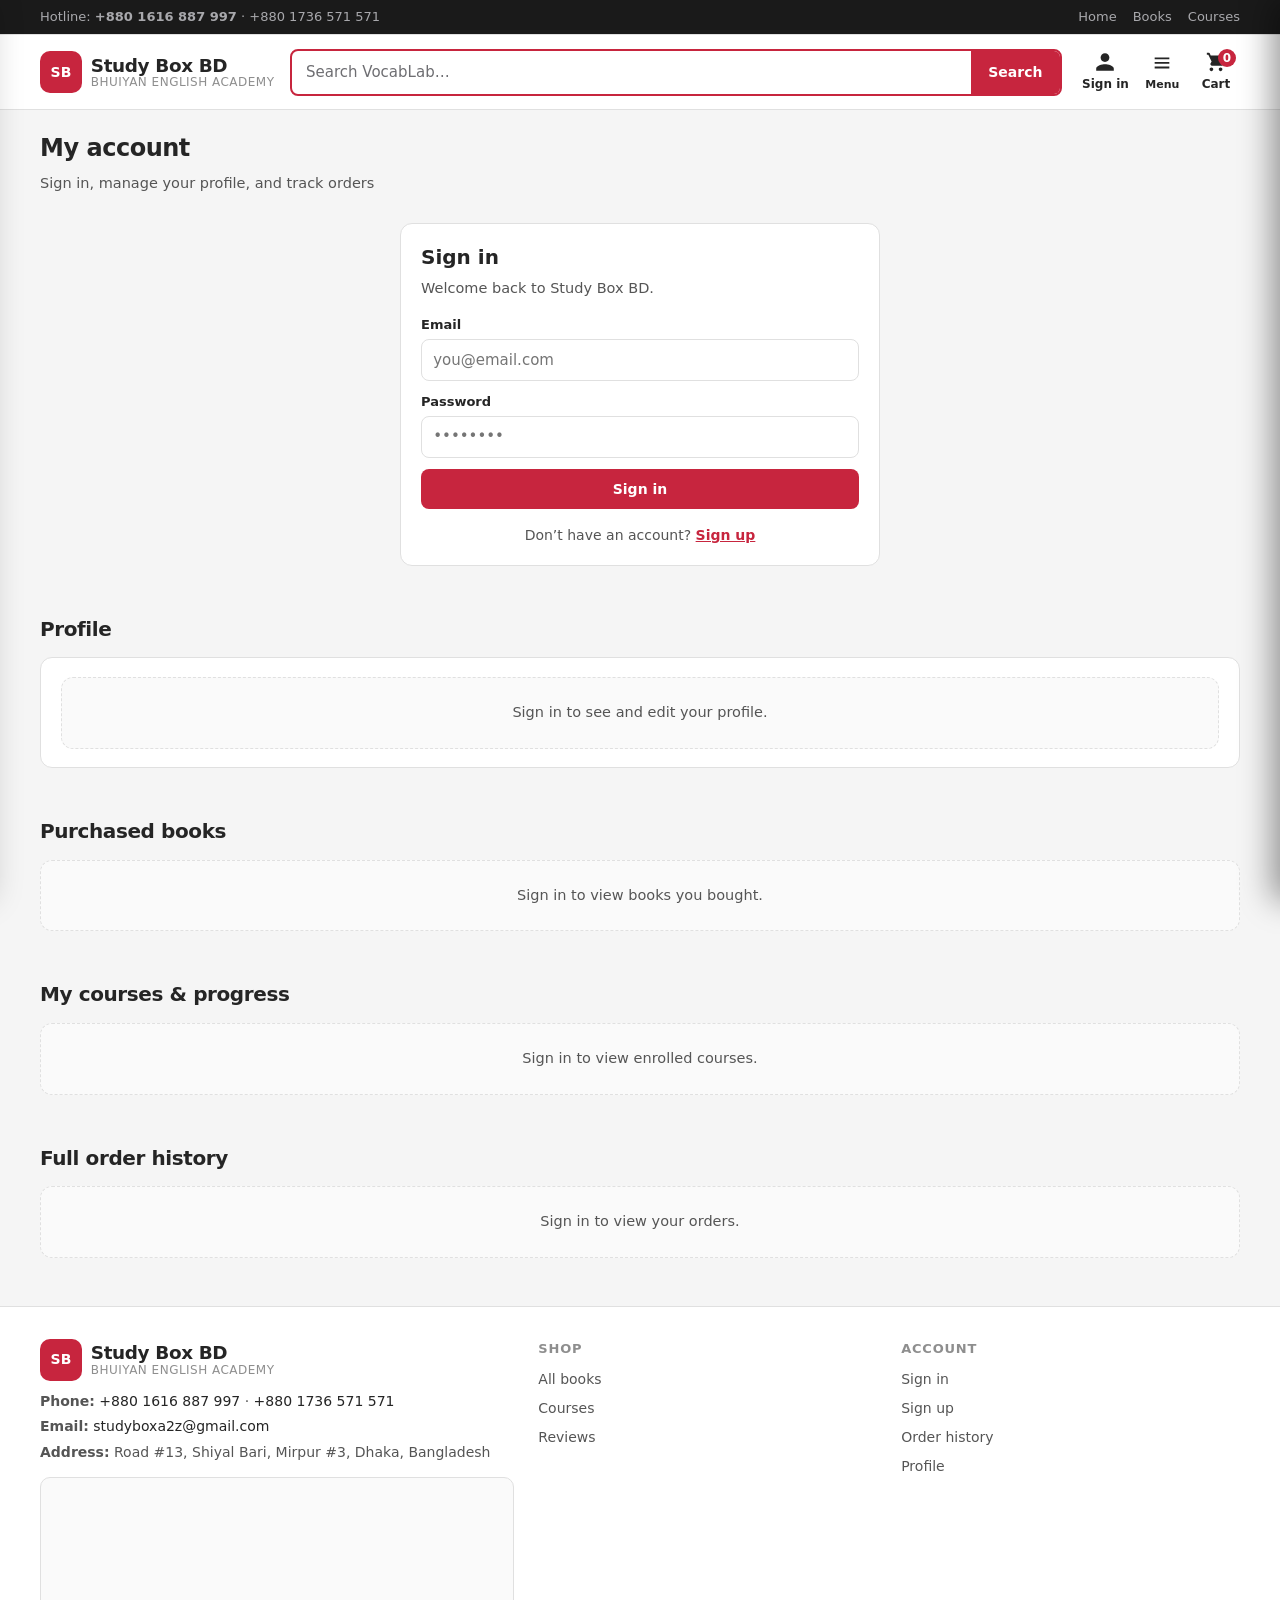
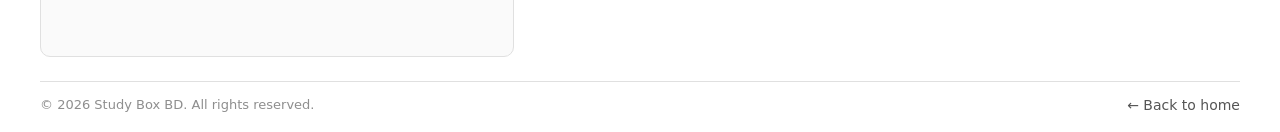
<file: account.html>
<!doctype html>
<html lang="en">
  <head>
    <meta charset="UTF-8" />
    <link rel="icon" type="image/png" href="./assets/icons/BookIcon.png" />
    <meta name="viewport" content="width=device-width, initial-scale=1" />
    <title>My Account — Study Box BD</title>
    <link rel="stylesheet" href="assets/app.css" />
  </head>
  <body>
    <div class="topbar">
      <div class="wrap">
        <div>
          Hotline: <strong>+880 1616 887 997</strong> · +880 1736 571 571
        </div>
        <div class="topbar-right">
          <a href="index.html">Home</a>
          <a href="books.html">Books</a>
          <a href="courses.html">Courses</a>
        </div>
      </div>
    </div>
    <header class="header">
      <div class="wrap header-inner">
        <a class="logo" href="index.html" aria-label="Study Box BD home">
          <div class="logo-mark" aria-hidden="true">SB</div>
          <div class="logo-text">
            Study Box BD<span>Bhuiyan English Academy</span>
          </div>
        </a>
        <form class="search" id="search-form" role="search" action="books.html">
          <label class="sr-only" for="q">Search books</label>
          <input id="q" name="q" type="search" placeholder="Search VocabLab…" />
          <button type="submit">Search</button>
        </form>
        <div class="header-actions">
          <a
            class="icon-btn"
            href="account.html"
            aria-current="page"
            aria-label="Account"
          >
            <svg viewBox="0 0 24 24" aria-hidden="true">
              <path
                d="M12 12c2.7 0 4.8-2.1 4.8-4.8S14.7 2.4 12 2.4 7.2 4.5 7.2 7.2 9.3 12 12 12zm0 2.4c-3.2 0-9.6 1.6-9.6 4.8v2.4h19.2v-2.4c0-3.2-6.4-4.8-9.6-4.8z"
              />
            </svg>
            <span class="account-btn-label" data-account-label>Sign in</span>
          </a>
          <button
            type="button"
            class="hamburger-btn"
            id="open-nav"
            aria-label="Open menu"
            aria-expanded="false"
            aria-controls="nav-drawer"
          >
            <svg viewBox="0 0 24 24" aria-hidden="true">
              <path d="M4 7h16v2H4zm0 5h16v2H4zm0 5h16v2H4z" />
            </svg>
            Menu
          </button>
          <button
            type="button"
            class="icon-btn"
            id="open-cart"
            aria-label="Open cart"
          >
            <svg viewBox="0 0 24 24" aria-hidden="true">
              <path
                d="M7 18c-1.1 0-2 .9-2 2s.9 2 2 2 2-.9 2-2-.9-2-2-2zm10 0c-1.1 0-2 .9-2 2s.9 2 2 2 2-.9 2-2-.9-2-2-2zM7.2 14h9.5c.75 0 1.41-.41 1.75-1.03l3.3-6.02A1 1 0 0 0 20.9 5H6.2L5.27 2.79A1 1 0 0 0 4.3 2H2v2h1.6l3.6 7.59-1.35 2.44C5.52 14.37 6.48 16 7.2 16h12v-2H7.2z"
              />
            </svg>
            Cart
            <span class="cart-badge" id="cart-count">0</span>
          </button>
        </div>
      </div>
    </header>

    <div class="nav-backdrop" id="nav-backdrop" hidden></div>
    <aside
      class="nav-drawer"
      id="nav-drawer"
      role="dialog"
      aria-modal="true"
      aria-label="Site menu"
      hidden
    >
      <div class="nav-drawer-head">
        <h2>Menu</h2>
        <button
          type="button"
          class="nav-drawer-close"
          id="nav-close"
          aria-label="Close menu"
        >
          ×
        </button>
      </div>
      <ul>
        <li><a href="index.html">Home</a></li>
        <li><a href="books.html">Books</a></li>
        <li><a href="courses.html">Courses</a></li>
        <li><a href="index.html#vocablab">About VocabLab</a></li>
        <li><a href="index.html#playlists">Free Videos</a></li>
        <li><a href="reviews.html">Reviews</a></li>
        <li><a href="index.html#momentum">Momentum</a></li>
        <li><a href="account.html">My account</a></li>
      </ul>
      <div class="nav-drawer-foot">
        Hotline: <a href="tel:+8801616887997">+880 1616 887 997</a>
      </div>
    </aside>
    <main>
      <div class="wrap page-title">
        <h1>My account</h1>
        <p>Sign in, manage your profile, and track orders</p>
      </div>

      <section class="section" id="auth">
        <div class="wrap" style="display: grid; gap: 1rem; max-width: 480px">
          <div class="account-panel" id="signin-panel">
            <h2>Sign in</h2>
            <p class="muted">Welcome back to Study Box BD.</p>
            <form id="signin-form" class="form-grid" novalidate>
              <div>
                <label for="signin-email">Email</label>
                <input
                  id="signin-email"
                  type="email"
                  required
                  autocomplete="email"
                  placeholder="you@email.com"
                />
              </div>
              <div>
                <label for="signin-password">Password</label>
                <input
                  id="signin-password"
                  type="password"
                  required
                  autocomplete="current-password"
                  placeholder="••••••••"
                />
              </div>
              <button type="submit" class="btn btn-accent">Sign in</button>
            </form>
            <p class="auth-switch">
              Don’t have an account?
              <button type="button" class="link-btn" id="show-signup">
                Sign up
              </button>
            </p>
          </div>

          <div class="account-panel checkout-hidden" id="signup-panel">
            <h2>Sign up</h2>
            <p class="muted">
              Create a free account to checkout and save orders.
            </p>
            <form id="signup-form" class="form-grid" novalidate>
              <div class="profile-grid">
                <div>
                  <label for="signup-name">Full name</label>
                  <input
                    id="signup-name"
                    required
                    autocomplete="name"
                    placeholder="Your name"
                  />
                </div>
                <div>
                  <label for="signup-phone">Phone</label>
                  <input
                    id="signup-phone"
                    type="tel"
                    autocomplete="tel"
                    placeholder="01XXXXXXXXX"
                    maxlength="14"
                  />
                </div>
              </div>
              <div>
                <label for="signup-email">Email</label>
                <input
                  id="signup-email"
                  type="email"
                  required
                  autocomplete="email"
                  placeholder="you@email.com"
                />
              </div>
              <div>
                <label for="signup-password">Password</label>
                <input
                  id="signup-password"
                  type="password"
                  required
                  autocomplete="new-password"
                  minlength="4"
                  placeholder="At least 4 characters"
                />
              </div>
              <button type="submit" class="btn btn-accent">
                Create account
              </button>
            </form>
            <p class="auth-switch">
              Already have an account?
              <button type="button" class="link-btn" id="show-signin">
                Sign in
              </button>
            </p>
          </div>
        </div>
      </section>

      <section class="section" id="profile">
        <div class="wrap">
          <div class="section-head"><h2>Profile</h2></div>
          <div class="account-panel" id="profile-panel">
            <div id="profile-guest" class="empty-state">
              Sign in to see and edit your profile.
            </div>
            <form
              id="profile-form"
              class="form-grid checkout-hidden"
              novalidate
            >
              <div class="profile-grid">
                <div>
                  <label for="profile-name">Full name</label>
                  <input id="profile-name" required />
                </div>
                <div>
                  <label for="profile-phone">Phone</label>
                  <input id="profile-phone" maxlength="14" />
                </div>
              </div>
              <div>
                <label for="profile-address">Delivery address</label>
                <input id="profile-address" placeholder="Area, district" />
              </div>
              <div>
                <label for="profile-email">Email</label>
                <input id="profile-email" disabled />
              </div>
              <div class="profile-actions">
                <button type="submit" class="btn btn-accent">
                  Save profile
                </button>
                <button type="button" class="btn btn-outline" id="signout-btn">
                  Sign out
                </button>
              </div>
            </form>
          </div>
        </div>
      </section>

      <section class="section" id="orders">
        <div class="wrap">
          <div class="section-head"><h2>Purchased books</h2></div>
          <div id="books-history">
            <div class="empty-state" id="books-history-guest">
              Sign in to view books you bought.
            </div>
            <ul class="order-list checkout-hidden" id="books-history-list"></ul>
          </div>
        </div>
      </section>

      <section class="section" id="my-courses">
        <div class="wrap">
          <div class="section-head"><h2>My courses &amp; progress</h2></div>
          <div id="courses-history">
            <div class="empty-state" id="courses-history-guest">
              Sign in to view enrolled courses.
            </div>
            <ul
              class="order-list checkout-hidden"
              id="courses-history-list"
            ></ul>
          </div>
        </div>
      </section>

      <section class="section" id="orders">
        <div class="wrap">
          <div class="section-head"><h2>Full order history</h2></div>
          <div id="orders-root">
            <div class="empty-state" id="orders-guest">
              Sign in to view your orders.
            </div>
            <ul class="order-list checkout-hidden" id="orders-list"></ul>
          </div>
        </div>
      </section>
    </main>

    <footer class="footer">
      <div class="wrap footer-grid">
        <div>
          <div class="logo" style="margin-bottom: 0.6rem">
            <div class="logo-mark" aria-hidden="true">SB</div>
            <div class="logo-text">
              Study Box BD<span>Bhuiyan English Academy</span>
            </div>
          </div>
          <ul class="contact-lines">
            <li>
              <strong>Phone:</strong>
              <a href="tel:+8801616887997">+880 1616 887 997</a> ·
              <a href="tel:+8801736571571">+880 1736 571 571</a>
            </li>
            <li>
              <strong>Email:</strong>
              <a href="mailto:studyboxa2z@gmail.com">studyboxa2z@gmail.com</a>
            </li>
            <li>
              <strong>Address:</strong> Road #13, Shiyal Bari, Mirpur #3, Dhaka,
              Bangladesh
            </li>
          </ul>
          <div class="footer-map" aria-label="Map of Mirpur 3, Dhaka">
            <iframe
              title="Study Box BD location map — Mirpur 3, Dhaka"
              loading="lazy"
              referrerpolicy="no-referrer-when-downgrade"
              src="https://www.openstreetmap.org/export/embed.html?bbox=90.355%2C23.790%2C90.385%2C23.812&amp;layer=mapnik&amp;marker=23.801%2C90.370"
            ></iframe>
          </div>
        </div>
        <div>
          <h4>Shop</h4>
          <ul>
            <li><a href="books.html">All books</a></li>
            <li><a href="courses.html">Courses</a></li>
            <li><a href="reviews.html">Reviews</a></li>
          </ul>
        </div>
        <div>
          <h4>Account</h4>
          <ul>
            <li><a href="#signin-panel">Sign in</a></li>
            <li><a href="#signup-panel">Sign up</a></li>
            <li><a href="#orders">Order history</a></li>
            <li><a href="#profile">Profile</a></li>
          </ul>
        </div>
      </div>
      <div class="wrap footer-bottom">
        <span
          >© <span id="year"></span> Study Box BD. All rights reserved.</span
        >
        <span><a href="index.html">← Back to home</a></span>
      </div>
    </footer>

    <div class="backdrop" id="backdrop" hidden></div>
    <aside
      class="drawer"
      id="drawer"
      role="dialog"
      aria-modal="true"
      aria-labelledby="drawer-title"
      hidden
    >
      <div class="drawer-head">
        <h2 id="drawer-title">Your cart</h2>
        <button
          type="button"
          class="drawer-close"
          id="drawer-close"
          aria-label="Close cart"
        >
          ×
        </button>
      </div>
      <div class="drawer-body">
        <div id="cart-items"></div>
        <div
          id="checkout-block"
          class="checkout-hidden"
          style="margin-top: 1rem"
        >
          <h3 style="margin: 0 0 0.65rem; font-size: 1rem">Payment details</h3>
          <form id="payment-form" class="form-grid" novalidate>
            <div>
              <label for="full-name">Full name</label
              ><input id="full-name" required placeholder="Your name" />
            </div>
            <div>
              <label for="phone">Mobile number</label
              ><input
                id="phone"
                type="tel"
                required
                placeholder="01XXXXXXXXX"
                maxlength="14"
              />
            </div>
            <div>
              <label for="address">Delivery address</label
              ><input id="address" required placeholder="Area, district" />
            </div>
            <div>
              <label for="method">Payment method</label>
              <select id="method">
                <option>bKash (demo)</option>
                <option>Nagad (demo)</option>
                <option>Cash on delivery (demo)</option>
              </select>
            </div>
          </form>
        </div>
        <div class="pay-success" id="pay-success" role="status">
          <div class="check" aria-hidden="true">✓</div>
          <h3 style="margin: 0 0 0.4rem; font-size: 1.1rem">Order confirmed</h3>
          <p style="color: var(--body); font-size: 13.5px; margin: 0 0 1rem">
            Saved to your order history (demo).
          </p>
          <button type="button" class="btn btn-outline" id="success-done">
            Done
          </button>
        </div>
      </div>
      <div class="drawer-foot" id="drawer-foot">
        <div class="total-row">
          <span>Total</span><span id="cart-total">৳0</span>
        </div>
        <button type="button" class="btn btn-accent btn-block" id="pay-btn">
          Cart is empty
        </button>
      </div>
    </aside>
    <div class="toast" id="toast" role="status" aria-live="polite"></div>
    <script src="assets/app.js"></script>
    <script>
      let cart = SB.loadCart();

      function refresh() {
        SB.updateBadge(cart);
        SB.renderCartItems(cart, refresh);
        paintAccount();
      }

      function paintAccount() {
        const user = SB.getUser();
        const signinPanel = document.getElementById("signin-panel");
        const signupPanel = document.getElementById("signup-panel");
        const profileForm = document.getElementById("profile-form");
        const profileGuest = document.getElementById("profile-guest");
        const ordersGuest = document.getElementById("orders-guest");
        const ordersList = document.getElementById("orders-list");
        const booksGuest = document.getElementById("books-history-guest");
        const booksList = document.getElementById("books-history-list");
        const coursesGuest = document.getElementById("courses-history-guest");
        const coursesList = document.getElementById("courses-history-list");

        if (user) {
          signinPanel?.classList.add("checkout-hidden");
          signupPanel?.classList.add("checkout-hidden");
        } else {
          // default: sign-in only (signup toggled by link)
          if (!signupPanel?.dataset.open)
            signinPanel?.classList.remove("checkout-hidden");
        }

        if (!user) {
          profileGuest?.classList.remove("checkout-hidden");
          profileForm?.classList.add("checkout-hidden");
          ordersGuest?.classList.remove("checkout-hidden");
          ordersList?.classList.add("checkout-hidden");
          booksGuest?.classList.remove("checkout-hidden");
          booksList?.classList.add("checkout-hidden");
          coursesGuest?.classList.remove("checkout-hidden");
          coursesList?.classList.add("checkout-hidden");
          return;
        }

        profileGuest?.classList.add("checkout-hidden");
        profileForm?.classList.remove("checkout-hidden");
        document.getElementById("profile-name").value = user.name || "";
        document.getElementById("profile-phone").value = user.phone || "";
        document.getElementById("profile-address").value = user.address || "";
        document.getElementById("profile-email").value = user.email || "";

        const orders = SB.listOrders();
        const bookPurchases = [];
        const coursePurchases = [];
        orders.forEach((o) => {
          (o.items || []).forEach((i) => {
            const row = {
              ...i,
              orderId: o.id,
              createdAt: o.createdAt,
              status: o.status,
            };
            if (i.kind === "course") coursePurchases.push(row);
            else bookPurchases.push(row);
          });
        });

        // Purchased books
        if (bookPurchases.length === 0) {
          booksGuest?.classList.remove("checkout-hidden");
          booksList?.classList.add("checkout-hidden");
        } else {
          booksGuest?.classList.add("checkout-hidden");
          booksList?.classList.remove("checkout-hidden");
          booksList.innerHTML = bookPurchases
            .map(
              (b) => `
          <li class="order-card">
            <header>
              <span>${b.orderId}</span>
              <span>${new Date(b.createdAt).toLocaleDateString()}</span>
              <span class="status-pill">Book</span>
            </header>
            <h3>${b.title}</h3>
            <div class="order-total">${SB.money(b.price)}</div>
          </li>
        `,
            )
            .join("");
        }

        // Courses + progress
        if (coursePurchases.length === 0) {
          coursesGuest?.classList.remove("checkout-hidden");
          coursesList?.classList.add("checkout-hidden");
        } else {
          coursesGuest?.classList.add("checkout-hidden");
          coursesList?.classList.remove("checkout-hidden");
          coursesList.innerHTML = coursePurchases
            .map((c, idx) => {
              const meta = SB.courses.find((x) => x.id === c.id) || {};
              const total = meta.totalLessons || 12;
              // Demo progress: deterministic per course id
              const done = Math.max(
                1,
                Math.min(total, ((c.id.length * 3 + idx) % total) + 1),
              );
              const pct = Math.round((done / total) * 100);
              return `
            <li class="order-card">
              <header>
                <span>${c.orderId}</span>
                <span>${new Date(c.createdAt).toLocaleDateString()}</span>
                <span class="status-pill">Enrolled</span>
              </header>
              <h3>${c.title}</h3>
              <div class="progress-wrap" aria-label="Course progress ${pct}%">
                <div class="progress-bar"><span style="width:${pct}%"></span></div>
                <span class="progress-meta">${done}/${total} lessons · ${pct}%</span>
              </div>
              <div class="order-total">${SB.money(c.price)}</div>
            </li>
          `;
            })
            .join("");
        }

        // Full order log
        if (orders.length === 0) {
          ordersGuest?.classList.remove("checkout-hidden");
          if (ordersGuest) ordersGuest.textContent = "No orders yet.";
          ordersList?.classList.add("checkout-hidden");
          return;
        }
        ordersGuest?.classList.add("checkout-hidden");
        ordersList?.classList.remove("checkout-hidden");
        ordersList.innerHTML = orders
          .map(
            (o) => `
        <li class="order-card">
          <header>
            <span>Order ${o.id}</span>
            <span>${new Date(o.createdAt).toLocaleString()}</span>
            <span class="status-pill">${o.status}</span>
          </header>
          <ul class="order-items">
            ${o.items.map((i) => `<li>${i.title} (${i.kind}) — ${SB.money(i.price)}</li>`).join("")}
          </ul>
          <div class="order-total">Total ${SB.money(o.total)}</div>
        </li>
      `,
          )
          .join("");
      }

      document.getElementById("show-signup")?.addEventListener("click", () => {
        document
          .getElementById("signin-panel")
          ?.classList.add("checkout-hidden");
        const sp = document.getElementById("signup-panel");
        sp?.classList.remove("checkout-hidden");
        if (sp) sp.dataset.open = "1";
      });
      document.getElementById("show-signin")?.addEventListener("click", () => {
        document
          .getElementById("signup-panel")
          ?.classList.add("checkout-hidden");
        const sp = document.getElementById("signup-panel");
        if (sp) delete sp.dataset.open;
        document
          .getElementById("signin-panel")
          ?.classList.remove("checkout-hidden");
      });

      SB.initShell(() => cart, refresh);
      // Re-bind auth forms for this page (initShell already wires modal-less redirect)
      document.getElementById("signin-form").addEventListener("submit", (e) => {
        e.preventDefault();
        try {
          const user = SB.signIn({
            email: document.getElementById("signin-email").value,
            password: document.getElementById("signin-password").value,
          });
          SB.toast("Welcome back, " + user.name.split(" ")[0]);
          paintAccount();
        } catch (err) {
          SB.toast(err.message);
        }
      });
      document.getElementById("signup-form").addEventListener("submit", (e) => {
        e.preventDefault();
        try {
          const user = SB.signUp({
            name: document.getElementById("signup-name").value,
            email: document.getElementById("signup-email").value,
            phone: document.getElementById("signup-phone").value,
            password: document.getElementById("signup-password").value,
          });
          SB.toast("Account created for " + user.name.split(" ")[0]);
          paintAccount();
        } catch (err) {
          SB.toast(err.message);
        }
      });
      document
        .getElementById("profile-form")
        .addEventListener("submit", (e) => {
          e.preventDefault();
          try {
            SB.updateProfile({
              name: document.getElementById("profile-name").value,
              phone: document.getElementById("profile-phone").value,
              address: document.getElementById("profile-address").value,
            });
            SB.toast("Profile saved");
            paintAccount();
          } catch (err) {
            SB.toast(err.message);
          }
        });
      document.getElementById("signout-btn").addEventListener("click", () => {
        SB.signOut();
        paintAccount();
      });

      paintAccount();
    </script>
  </body>
</html>
</file>
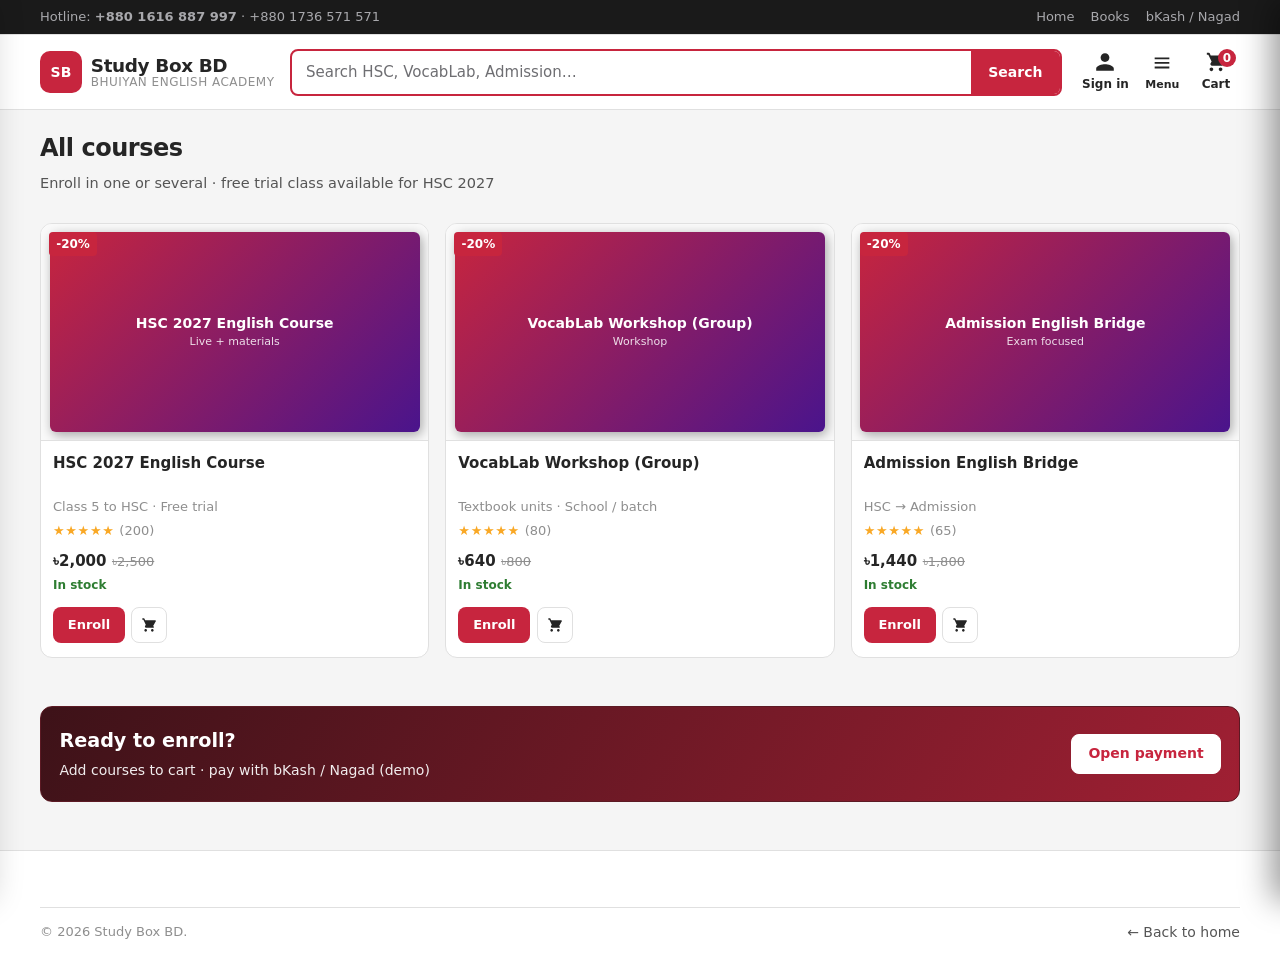
<file: courses.html>
<!doctype html>
<html lang="en">
  <head>
    <meta charset="UTF-8" />
    <link rel="icon" type="image/png" href="./assets/icons/BookIcon.png" />
    <meta name="viewport" content="width=device-width, initial-scale=1" />
    <title>Courses — Study Box BD</title>
    <link rel="stylesheet" href="assets/app.css" />
  </head>
  <body>
    <div class="topbar">
      <div class="wrap">
        <div>
          Hotline: <strong>+880 1616 887 997</strong> · +880 1736 571 571
        </div>
        <div class="topbar-right">
          <a href="index.html">Home</a>
          <a href="books.html">Books</a>
          <a href="#checkout-cta">bKash / Nagad</a>
        </div>
      </div>
    </div>
    <header class="header">
      <div class="wrap header-inner">
        <a class="logo" href="index.html" aria-label="Study Box BD home">
          <div class="logo-mark" aria-hidden="true">SB</div>
          <div class="logo-text">
            Study Box BD<span>Bhuiyan English Academy</span>
          </div>
        </a>
        <form class="search" id="search-form" role="search">
          <label class="sr-only" for="q">Search courses</label>
          <input
            id="q"
            type="search"
            placeholder="Search HSC, VocabLab, Admission…"
          />
          <button type="submit">Search</button>
        </form>
        <div class="header-actions">
          <a
            class="icon-btn"
            href="account.html"
            id="open-auth"
            data-account-link
            aria-label="Sign in"
          >
            <svg viewBox="0 0 24 24" aria-hidden="true">
              <path
                d="M12 12c2.7 0 4.8-2.1 4.8-4.8S14.7 2.4 12 2.4 7.2 4.5 7.2 7.2 9.3 12 12 12zm0 2.4c-3.2 0-9.6 1.6-9.6 4.8v2.4h19.2v-2.4c0-3.2-6.4-4.8-9.6-4.8z"
              />
            </svg>
            <span class="account-btn-label" data-account-label>Sign in</span>
          </a>
          <button
            type="button"
            class="hamburger-btn"
            id="open-nav"
            aria-label="Open menu"
            aria-expanded="false"
            aria-controls="nav-drawer"
          >
            <svg viewBox="0 0 24 24" aria-hidden="true">
              <path d="M4 7h16v2H4zm0 5h16v2H4zm0 5h16v2H4z" />
            </svg>
            Menu
          </button>
          <button
            type="button"
            class="icon-btn"
            id="open-cart"
            aria-label="Open cart"
          >
            <svg viewBox="0 0 24 24" aria-hidden="true">
              <path
                d="M7 18c-1.1 0-2 .9-2 2s.9 2 2 2 2-.9 2-2-.9-2-2-2zm10 0c-1.1 0-2 .9-2 2s.9 2 2 2 2-.9 2-2-.9-2-2-2zM7.2 14h9.5c.75 0 1.41-.41 1.75-1.03l3.3-6.02A1 1 0 0 0 20.9 5H6.2L5.27 2.79A1 1 0 0 0 4.3 2H2v2h1.6l3.6 7.59-1.35 2.44C5.52 14.37 6.48 16 7.2 16h12v-2H7.2z"
              />
            </svg>
            Cart
            <span class="cart-badge" id="cart-count">0</span>
          </button>
        </div>
      </div>
    </header>

    <div class="nav-backdrop" id="nav-backdrop" hidden></div>
    <aside
      class="nav-drawer"
      id="nav-drawer"
      role="dialog"
      aria-modal="true"
      aria-label="Site menu"
      hidden
    >
      <div class="nav-drawer-head">
        <h2>Menu</h2>
        <button
          type="button"
          class="nav-drawer-close"
          id="nav-close"
          aria-label="Close menu"
        >
          ×
        </button>
      </div>
      <ul>
        <li><a href="index.html">Home</a></li>
        <li><a href="books.html">Books</a></li>
        <li><a href="courses.html">Courses</a></li>
        <li><a href="index.html#vocablab">About VocabLab</a></li>
        <li><a href="index.html#playlists">Free Videos</a></li>
        <li><a href="reviews.html">Reviews</a></li>
        <li><a href="index.html#momentum">Momentum</a></li>
        <li><a href="account.html">My account</a></li>
      </ul>
      <div class="nav-drawer-foot">
        Hotline: <a href="tel:+8801616887997">+880 1616 887 997</a>
      </div>
    </aside>
    <main>
      <div class="wrap page-title">
        <h1>All courses</h1>
        <p>
          Enroll in one or several · free trial class available for HSC 2027
        </p>
      </div>
      <section class="section">
        <div class="wrap">
          <div class="product-grid courses" id="course-grid"></div>
        </div>
      </section>
      <section class="section" id="checkout-cta">
        <div class="wrap">
          <div class="pay-band">
            <div>
              <h2>Ready to enroll?</h2>
              <p>Add courses to cart · pay with bKash / Nagad (demo)</p>
            </div>
            <button type="button" class="btn btn-outline" id="open-checkout">
              Open payment
            </button>
          </div>
        </div>
      </section>
    </main>

    <footer class="footer">
      <div class="wrap footer-bottom">
        <span>© <span id="year"></span> Study Box BD.</span>
        <span><a href="index.html">← Back to home</a></span>
      </div>
    </footer>

    <div class="backdrop" id="backdrop" hidden></div>
    <aside
      class="drawer"
      id="drawer"
      role="dialog"
      aria-modal="true"
      aria-labelledby="drawer-title"
      hidden
    >
      <div class="drawer-head">
        <h2 id="drawer-title">Your cart</h2>
        <button
          type="button"
          class="drawer-close"
          id="drawer-close"
          aria-label="Close cart"
        >
          ×
        </button>
      </div>
      <div class="drawer-body">
        <div id="cart-items"></div>
        <div
          id="checkout-block"
          class="checkout-hidden"
          style="margin-top: 1rem"
        >
          <h3 style="margin: 0 0 0.65rem; font-size: 1rem">Payment details</h3>
          <form id="payment-form" class="form-grid" novalidate>
            <div>
              <label for="full-name">Full name</label
              ><input id="full-name" required placeholder="Your name" />
            </div>
            <div>
              <label for="phone">Mobile number</label
              ><input
                id="phone"
                type="tel"
                required
                placeholder="01XXXXXXXXX"
                maxlength="14"
              />
            </div>
            <div>
              <label for="method">Payment method</label>
              <select id="method">
                <option>bKash (demo)</option>
                <option>Nagad (demo)</option>
              </select>
            </div>
          </form>
        </div>
        <div class="pay-success" id="pay-success" role="status">
          <div class="check" aria-hidden="true">✓</div>
          <h3 style="margin: 0 0 0.4rem; font-size: 1.1rem">
            Enrollment confirmed
          </h3>
          <p style="color: var(--body); font-size: 13.5px; margin: 0 0 1rem">
            Payment simulated.
          </p>
          <button type="button" class="btn btn-outline" id="success-done">
            Done
          </button>
        </div>
      </div>
      <div class="drawer-foot" id="drawer-foot">
        <div class="total-row">
          <span>Total</span><span id="cart-total">৳0</span>
        </div>
        <button type="button" class="btn btn-accent btn-block" id="pay-btn">
          Cart is empty
        </button>
      </div>
    </aside>
    <div class="toast" id="toast" role="status" aria-live="polite"></div>
    <script src="assets/app.js"></script>
    <script>
      let cart = SB.loadCart();

      function paint(list) {
        const root = document.getElementById("course-grid");
        root.innerHTML = list
          .map((p) => SB.productCard(p, "course", cart))
          .join("");
        SB.bindAdd(root, cart, refresh);
      }

      function refresh() {
        SB.updateBadge(cart);
        const q = (document.getElementById("q").value || "")
          .trim()
          .toLowerCase();
        const list = q
          ? SB.courses.filter((c) =>
              (c.title + " " + c.author + " " + (c.lessons || ""))
                .toLowerCase()
                .includes(q),
            )
          : SB.courses;
        paint(list);
        SB.renderCartItems(cart, refresh);
      }

      SB.initShell(() => cart, refresh);
      refresh();

      document.getElementById("search-form").addEventListener("submit", (e) => {
        e.preventDefault();
        refresh();
      });
    </script>
  </body>
</html>
</file>
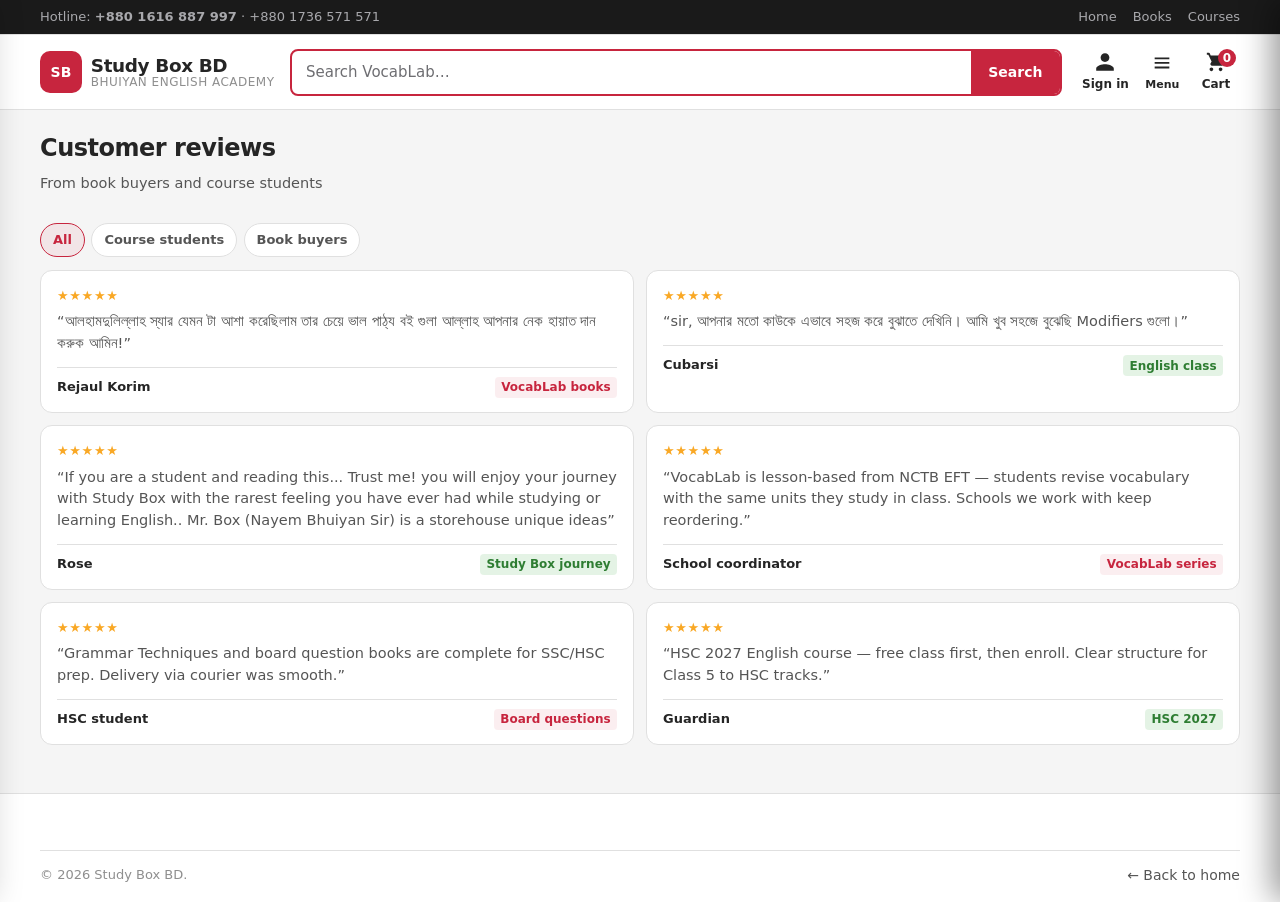
<file: reviews.html>
<!doctype html>
<html lang="en">
  <head>
    <meta charset="UTF-8" />
    <link rel="icon" type="image/png" href="./assets/icons/BookIcon.png" />
    <meta name="viewport" content="width=device-width, initial-scale=1" />
    <title>Reviews — Study Box BD</title>
    <link rel="stylesheet" href="assets/app.css" />
  </head>
  <body>
    <div class="topbar">
      <div class="wrap">
        <div>
          Hotline: <strong>+880 1616 887 997</strong> · +880 1736 571 571
        </div>
        <div class="topbar-right">
          <a href="index.html">Home</a>
          <a href="books.html">Books</a>
          <a href="courses.html">Courses</a>
        </div>
      </div>
    </div>
    <header class="header">
      <div class="wrap header-inner">
        <a class="logo" href="index.html" aria-label="Study Box BD home">
          <div class="logo-mark" aria-hidden="true">SB</div>
          <div class="logo-text">
            Study Box BD<span>Bhuiyan English Academy</span>
          </div>
        </a>
        <form class="search" id="search-form" role="search" action="books.html">
          <label class="sr-only" for="q">Search books</label>
          <input id="q" name="q" type="search" placeholder="Search VocabLab…" />
          <button type="submit">Search</button>
        </form>
        <div class="header-actions">
          <a
            class="icon-btn"
            href="account.html"
            id="open-auth"
            data-account-link
            aria-label="Sign in"
          >
            <svg viewBox="0 0 24 24" aria-hidden="true">
              <path
                d="M12 12c2.7 0 4.8-2.1 4.8-4.8S14.7 2.4 12 2.4 7.2 4.5 7.2 7.2 9.3 12 12 12zm0 2.4c-3.2 0-9.6 1.6-9.6 4.8v2.4h19.2v-2.4c0-3.2-6.4-4.8-9.6-4.8z"
              />
            </svg>
            <span class="account-btn-label" data-account-label>Sign in</span>
          </a>
          <button
            type="button"
            class="hamburger-btn"
            id="open-nav"
            aria-label="Open menu"
            aria-expanded="false"
            aria-controls="nav-drawer"
          >
            <svg viewBox="0 0 24 24" aria-hidden="true">
              <path d="M4 7h16v2H4zm0 5h16v2H4zm0 5h16v2H4z" />
            </svg>
            Menu
          </button>
          <button
            type="button"
            class="icon-btn"
            id="open-cart"
            aria-label="Open cart"
          >
            <svg viewBox="0 0 24 24" aria-hidden="true">
              <path
                d="M7 18c-1.1 0-2 .9-2 2s.9 2 2 2 2-.9 2-2-.9-2-2-2zm10 0c-1.1 0-2 .9-2 2s.9 2 2 2 2-.9 2-2-.9-2-2-2zM7.2 14h9.5c.75 0 1.41-.41 1.75-1.03l3.3-6.02A1 1 0 0 0 20.9 5H6.2L5.27 2.79A1 1 0 0 0 4.3 2H2v2h1.6l3.6 7.59-1.35 2.44C5.52 14.37 6.48 16 7.2 16h12v-2H7.2z"
              />
            </svg>
            Cart
            <span class="cart-badge" id="cart-count">0</span>
          </button>
        </div>
      </div>
    </header>

    <div class="nav-backdrop" id="nav-backdrop" hidden></div>
    <aside
      class="nav-drawer"
      id="nav-drawer"
      role="dialog"
      aria-modal="true"
      aria-label="Site menu"
      hidden
    >
      <div class="nav-drawer-head">
        <h2>Menu</h2>
        <button
          type="button"
          class="nav-drawer-close"
          id="nav-close"
          aria-label="Close menu"
        >
          ×
        </button>
      </div>
      <ul>
        <li><a href="index.html">Home</a></li>
        <li><a href="books.html">Books</a></li>
        <li><a href="courses.html">Courses</a></li>
        <li><a href="index.html#vocablab">About VocabLab</a></li>
        <li><a href="index.html#playlists">Free Videos</a></li>
        <li><a href="reviews.html">Reviews</a></li>
        <li><a href="index.html#momentum">Momentum</a></li>
        <li><a href="account.html">My account</a></li>
      </ul>
      <div class="nav-drawer-foot">
        Hotline: <a href="tel:+8801616887997">+880 1616 887 997</a>
      </div>
    </aside>
    <main>
      <div class="wrap page-title">
        <h1>Customer reviews</h1>
        <p>From book buyers and course students</p>
      </div>
      <section class="section">
        <div class="wrap">
          <div class="chips" role="group" aria-label="Filter reviews">
            <button
              type="button"
              class="chip"
              data-filter="all"
              aria-pressed="true"
            >
              All
            </button>
            <button
              type="button"
              class="chip"
              data-filter="course"
              aria-pressed="false"
            >
              Course students
            </button>
            <button
              type="button"
              class="chip"
              data-filter="book"
              aria-pressed="false"
            >
              Book buyers
            </button>
          </div>
          <div class="review-grid" id="review-grid"></div>
        </div>
      </section>
    </main>

    <footer class="footer">
      <div class="wrap footer-bottom">
        <span>© <span id="year"></span> Study Box BD.</span>
        <span><a href="index.html">← Back to home</a></span>
      </div>
    </footer>

    <div class="backdrop" id="backdrop" hidden></div>
    <aside
      class="drawer"
      id="drawer"
      role="dialog"
      aria-modal="true"
      aria-labelledby="drawer-title"
      hidden
    >
      <div class="drawer-head">
        <h2 id="drawer-title">Your cart</h2>
        <button
          type="button"
          class="drawer-close"
          id="drawer-close"
          aria-label="Close cart"
        >
          ×
        </button>
      </div>
      <div class="drawer-body">
        <div id="cart-items"></div>
        <div
          id="checkout-block"
          class="checkout-hidden"
          style="margin-top: 1rem"
        >
          <h3 style="margin: 0 0 0.65rem; font-size: 1rem">Payment details</h3>
          <form id="payment-form" class="form-grid" novalidate>
            <div>
              <label for="full-name">Full name</label
              ><input id="full-name" required placeholder="Your name" />
            </div>
            <div>
              <label for="phone">Mobile</label
              ><input
                id="phone"
                type="tel"
                required
                placeholder="01XXXXXXXXX"
                maxlength="14"
              />
            </div>
            <div>
              <label for="address">Delivery address</label
              ><input id="address" required placeholder="Area, district" />
            </div>
            <div>
              <label for="method">Payment method</label>
              <select id="method">
                <option>bKash (demo)</option>
                <option>Nagad (demo)</option>
                <option>Cash on delivery (demo)</option>
              </select>
            </div>
          </form>
        </div>
        <div class="pay-success" id="pay-success" role="status">
          <div class="check" aria-hidden="true">✓</div>
          <p style="color: var(--body); margin: 0 0 1rem">
            Order confirmed (demo).
          </p>
          <button type="button" class="btn btn-outline" id="success-done">
            Done
          </button>
        </div>
      </div>
      <div class="drawer-foot" id="drawer-foot">
        <div class="total-row">
          <span>Total</span><span id="cart-total">৳0</span>
        </div>
        <button type="button" class="btn btn-accent btn-block" id="pay-btn">
          Cart is empty
        </button>
      </div>
    </aside>
    <div class="toast" id="toast" role="status" aria-live="polite"></div>
    <script src="assets/app.js"></script>
    <script>
      let cart = SB.loadCart();

      function refresh() {
        SB.updateBadge(cart);
        SB.renderCartItems(cart, refresh);
      }

      SB.initShell(() => cart, refresh);
      SB.renderReviews("review-grid", "all");
      refresh();

      document.querySelectorAll("[data-filter]").forEach((chip) => {
        chip.addEventListener("click", () => {
          document
            .querySelectorAll("[data-filter]")
            .forEach((c) => c.setAttribute("aria-pressed", "false"));
          chip.setAttribute("aria-pressed", "true");
          SB.renderReviews("review-grid", chip.dataset.filter);
        });
      });
    </script>
  </body>
</html>
</file>
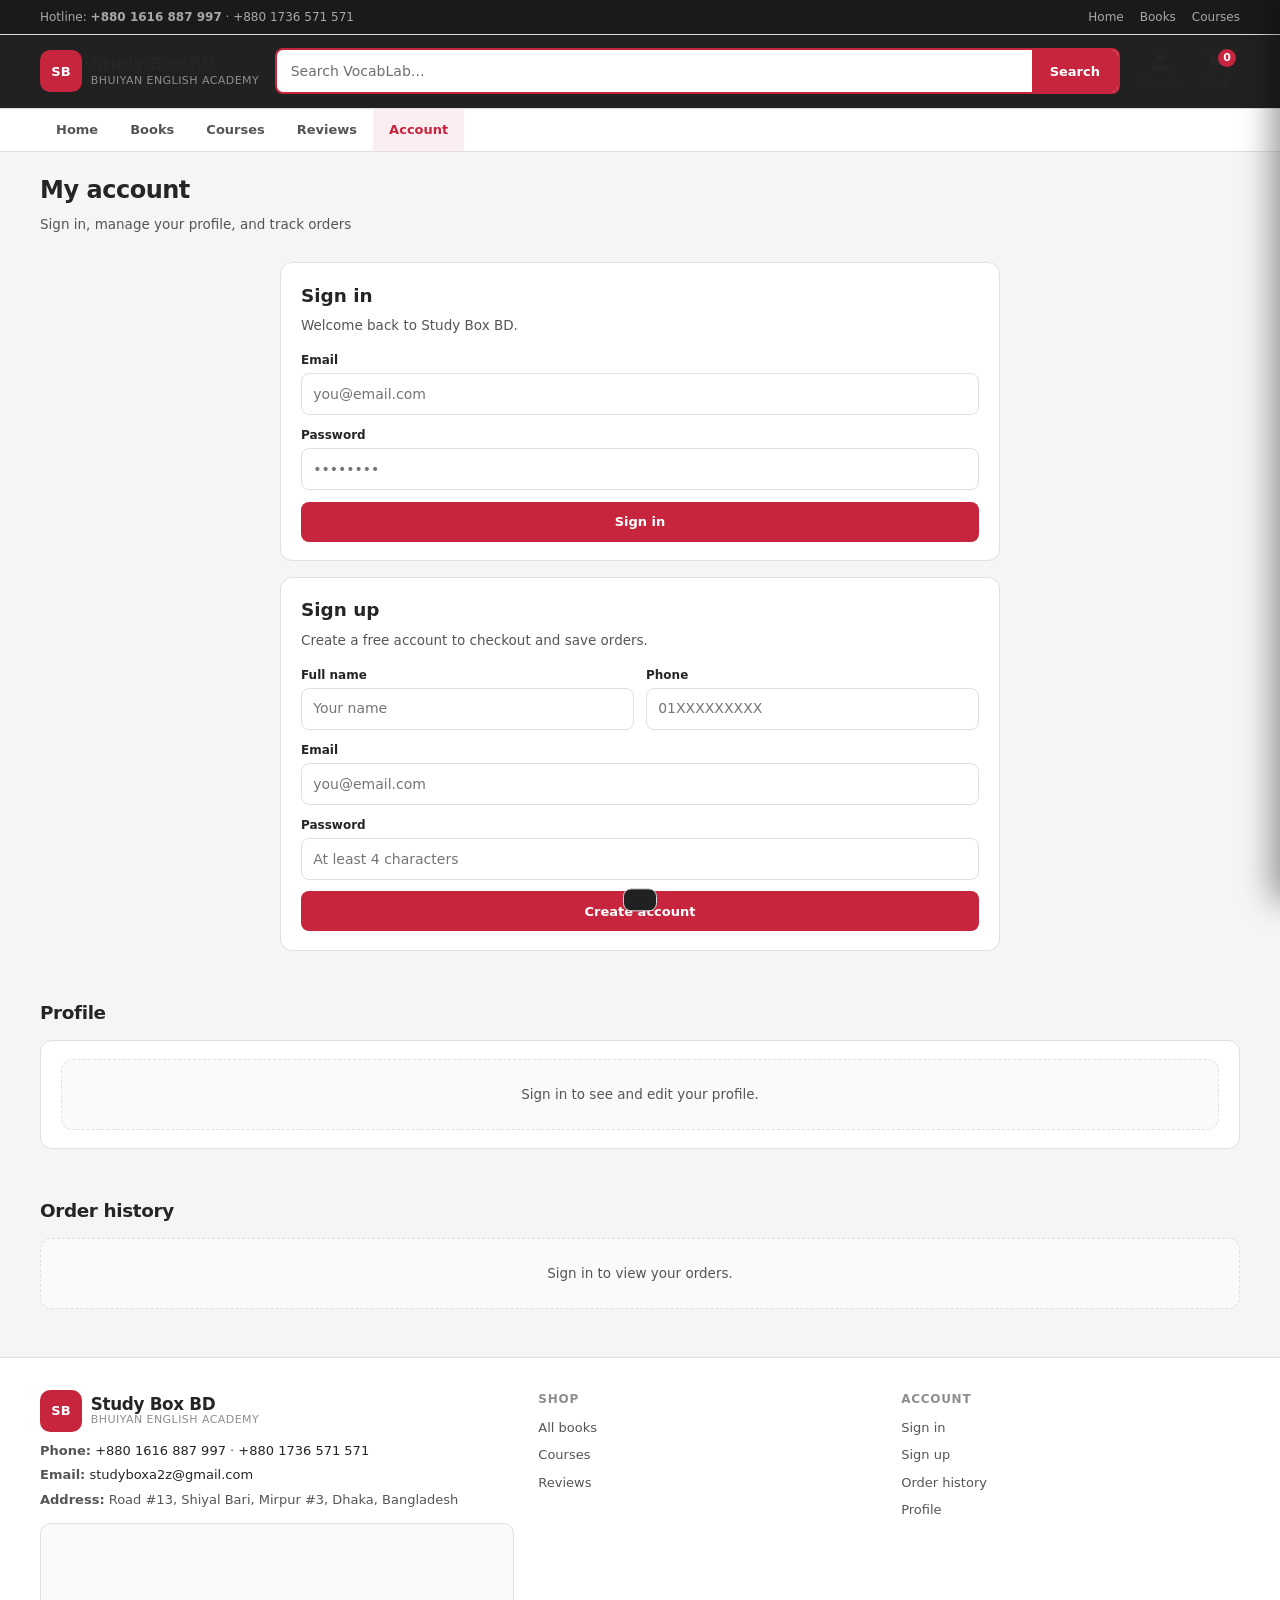
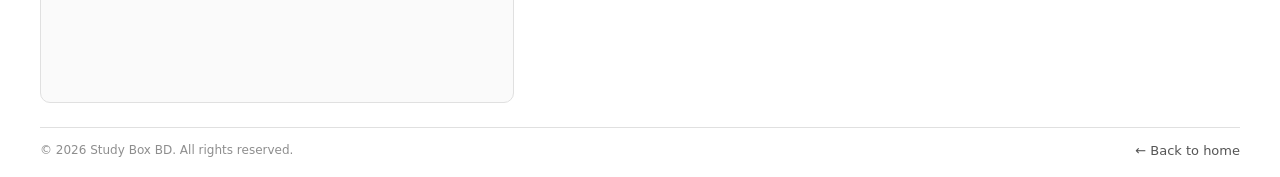
<file: studybox/account.html>
<!doctype html>
<html lang="en">
  <head>
    <meta charset="UTF-8" />
    <link rel="icon" type="image/png" href="./assets/icons/BookIcon.png" />
    <meta name="viewport" content="width=device-width, initial-scale=1" />
    <title>My Account — Study Box BD</title>
    <link rel="stylesheet" href="assets/app.css" />
  </head>
  <body>
    <div class="topbar">
      <div class="wrap">
        <div>
          Hotline: <strong>+880 1616 887 997</strong> · +880 1736 571 571
        </div>
        <div class="topbar-right">
          <a href="index.html">Home</a>
          <a href="books.html">Books</a>
          <a href="courses.html">Courses</a>
        </div>
      </div>
    </div>
    <header class="header">
      <div class="wrap header-inner">
        <a class="logo" href="index.html" aria-label="Study Box BD home">
          <div class="logo-mark" aria-hidden="true">SB</div>
          <div class="logo-text">
            Study Box BD<span>Bhuiyan English Academy</span>
          </div>
        </a>
        <form class="search" id="search-form" role="search" action="books.html">
          <label class="sr-only" for="q">Search books</label>
          <input id="q" name="q" type="search" placeholder="Search VocabLab…" />
          <button type="submit">Search</button>
        </form>
        <div class="header-actions">
          <a
            class="icon-btn"
            href="account.html"
            aria-current="page"
            aria-label="Account"
          >
            <svg viewBox="0 0 24 24" aria-hidden="true">
              <path
                d="M12 12c2.7 0 4.8-2.1 4.8-4.8S14.7 2.4 12 2.4 7.2 4.5 7.2 7.2 9.3 12 12 12zm0 2.4c-3.2 0-9.6 1.6-9.6 4.8v2.4h19.2v-2.4c0-3.2-6.4-4.8-9.6-4.8z"
              />
            </svg>
            <span class="account-btn-label" data-account-label>Sign in</span>
          </a>
          <button
            type="button"
            class="icon-btn"
            id="open-cart"
            aria-label="Open cart"
          >
            <svg viewBox="0 0 24 24" aria-hidden="true">
              <path
                d="M7 18c-1.1 0-2 .9-2 2s.9 2 2 2 2-.9 2-2-.9-2-2-2zm10 0c-1.1 0-2 .9-2 2s.9 2 2 2 2-.9 2-2-.9-2-2-2zM7.2 14h9.5c.75 0 1.41-.41 1.75-1.03l3.3-6.02A1 1 0 0 0 20.9 5H6.2L5.27 2.79A1 1 0 0 0 4.3 2H2v2h1.6l3.6 7.59-1.35 2.44C5.52 14.37 6.48 16 7.2 16h12v-2H7.2z"
              />
            </svg>
            Cart
            <span class="cart-badge" id="cart-count">0</span>
          </button>
        </div>
      </div>
    </header>
    <nav class="catnav" aria-label="Categories">
      <div class="wrap">
        <ul>
          <li><a href="index.html">Home</a></li>
          <li><a href="books.html">Books</a></li>
          <li><a href="courses.html">Courses</a></li>
          <li><a href="reviews.html">Reviews</a></li>
          <li><a href="account.html" aria-current="page">Account</a></li>
        </ul>
      </div>
    </nav>

    <main>
      <div class="wrap page-title">
        <h1>My account</h1>
        <p>Sign in, manage your profile, and track orders</p>
      </div>

      <section class="section" id="auth">
        <div class="wrap" style="display: grid; gap: 1rem; max-width: 720px">
          <div class="account-panel" id="signin-panel">
            <h2>Sign in</h2>
            <p class="muted">Welcome back to Study Box BD.</p>
            <form id="signin-form" class="form-grid" novalidate>
              <div>
                <label for="signin-email">Email</label>
                <input
                  id="signin-email"
                  type="email"
                  required
                  autocomplete="email"
                  placeholder="you@email.com"
                />
              </div>
              <div>
                <label for="signin-password">Password</label>
                <input
                  id="signin-password"
                  type="password"
                  required
                  autocomplete="current-password"
                  placeholder="••••••••"
                />
              </div>
              <button type="submit" class="btn btn-accent">Sign in</button>
            </form>
          </div>

          <div class="account-panel" id="signup-panel">
            <h2>Sign up</h2>
            <p class="muted">
              Create a free account to checkout and save orders.
            </p>
            <form id="signup-form" class="form-grid" novalidate>
              <div class="profile-grid">
                <div>
                  <label for="signup-name">Full name</label>
                  <input
                    id="signup-name"
                    required
                    autocomplete="name"
                    placeholder="Your name"
                  />
                </div>
                <div>
                  <label for="signup-phone">Phone</label>
                  <input
                    id="signup-phone"
                    type="tel"
                    autocomplete="tel"
                    placeholder="01XXXXXXXXX"
                    maxlength="14"
                  />
                </div>
              </div>
              <div>
                <label for="signup-email">Email</label>
                <input
                  id="signup-email"
                  type="email"
                  required
                  autocomplete="email"
                  placeholder="you@email.com"
                />
              </div>
              <div>
                <label for="signup-password">Password</label>
                <input
                  id="signup-password"
                  type="password"
                  required
                  autocomplete="new-password"
                  minlength="4"
                  placeholder="At least 4 characters"
                />
              </div>
              <button type="submit" class="btn btn-accent">
                Create account
              </button>
            </form>
          </div>
        </div>
      </section>

      <section class="section" id="profile">
        <div class="wrap">
          <div class="section-head"><h2>Profile</h2></div>
          <div class="account-panel" id="profile-panel">
            <div id="profile-guest" class="empty-state">
              Sign in to see and edit your profile.
            </div>
            <form
              id="profile-form"
              class="form-grid checkout-hidden"
              novalidate
            >
              <div class="profile-grid">
                <div>
                  <label for="profile-name">Full name</label>
                  <input id="profile-name" required />
                </div>
                <div>
                  <label for="profile-phone">Phone</label>
                  <input id="profile-phone" maxlength="14" />
                </div>
              </div>
              <div>
                <label for="profile-address">Delivery address</label>
                <input id="profile-address" placeholder="Area, district" />
              </div>
              <div>
                <label for="profile-email">Email</label>
                <input id="profile-email" disabled />
              </div>
              <div class="profile-actions">
                <button type="submit" class="btn btn-accent">
                  Save profile
                </button>
                <button type="button" class="btn btn-outline" id="signout-btn">
                  Sign out
                </button>
              </div>
            </form>
          </div>
        </div>
      </section>

      <section class="section" id="orders">
        <div class="wrap">
          <div class="section-head"><h2>Order history</h2></div>
          <div id="orders-root">
            <div class="empty-state" id="orders-guest">
              Sign in to view your orders.
            </div>
            <ul class="order-list checkout-hidden" id="orders-list"></ul>
          </div>
        </div>
      </section>
    </main>

    <footer class="footer">
      <div class="wrap footer-grid">
        <div>
          <div class="logo" style="margin-bottom: 0.6rem">
            <div class="logo-mark" aria-hidden="true">SB</div>
            <div class="logo-text">
              Study Box BD<span>Bhuiyan English Academy</span>
            </div>
          </div>
          <ul class="contact-lines">
            <li>
              <strong>Phone:</strong>
              <a href="tel:+8801616887997">+880 1616 887 997</a> ·
              <a href="tel:+8801736571571">+880 1736 571 571</a>
            </li>
            <li>
              <strong>Email:</strong>
              <a href="mailto:studyboxa2z@gmail.com">studyboxa2z@gmail.com</a>
            </li>
            <li>
              <strong>Address:</strong> Road #13, Shiyal Bari, Mirpur #3, Dhaka,
              Bangladesh
            </li>
          </ul>
          <div class="footer-map" aria-label="Map of Mirpur 3, Dhaka">
            <iframe
              title="Study Box BD location map — Mirpur 3, Dhaka"
              loading="lazy"
              referrerpolicy="no-referrer-when-downgrade"
              src="https://www.openstreetmap.org/export/embed.html?bbox=90.355%2C23.790%2C90.385%2C23.812&amp;layer=mapnik&amp;marker=23.801%2C90.370"
            ></iframe>
          </div>
        </div>
        <div>
          <h4>Shop</h4>
          <ul>
            <li><a href="books.html">All books</a></li>
            <li><a href="courses.html">Courses</a></li>
            <li><a href="reviews.html">Reviews</a></li>
          </ul>
        </div>
        <div>
          <h4>Account</h4>
          <ul>
            <li><a href="#signin-panel">Sign in</a></li>
            <li><a href="#signup-panel">Sign up</a></li>
            <li><a href="#orders">Order history</a></li>
            <li><a href="#profile">Profile</a></li>
          </ul>
        </div>
      </div>
      <div class="wrap footer-bottom">
        <span
          >© <span id="year"></span> Study Box BD. All rights reserved.</span
        >
        <span><a href="index.html">← Back to home</a></span>
      </div>
    </footer>

    <div class="backdrop" id="backdrop" hidden></div>
    <aside
      class="drawer"
      id="drawer"
      role="dialog"
      aria-modal="true"
      aria-labelledby="drawer-title"
      hidden
    >
      <div class="drawer-head">
        <h2 id="drawer-title">Your cart</h2>
        <button
          type="button"
          class="drawer-close"
          id="drawer-close"
          aria-label="Close cart"
        >
          ×
        </button>
      </div>
      <div class="drawer-body">
        <div id="cart-items"></div>
        <div
          id="checkout-block"
          class="checkout-hidden"
          style="margin-top: 1rem"
        >
          <h3 style="margin: 0 0 0.65rem; font-size: 1rem">Payment details</h3>
          <form id="payment-form" class="form-grid" novalidate>
            <div>
              <label for="full-name">Full name</label
              ><input id="full-name" required placeholder="Your name" />
            </div>
            <div>
              <label for="phone">Mobile number</label
              ><input
                id="phone"
                type="tel"
                required
                placeholder="01XXXXXXXXX"
                maxlength="14"
              />
            </div>
            <div>
              <label for="address">Delivery address</label
              ><input id="address" required placeholder="Area, district" />
            </div>
            <div>
              <label for="method">Payment method</label>
              <select id="method">
                <option>bKash (demo)</option>
                <option>Nagad (demo)</option>
                <option>Cash on delivery (demo)</option>
              </select>
            </div>
          </form>
        </div>
        <div class="pay-success" id="pay-success" role="status">
          <div class="check" aria-hidden="true">✓</div>
          <h3 style="margin: 0 0 0.4rem; font-size: 1.1rem">Order confirmed</h3>
          <p style="color: var(--body); font-size: 13.5px; margin: 0 0 1rem">
            Saved to your order history (demo).
          </p>
          <button type="button" class="btn btn-outline" id="success-done">
            Done
          </button>
        </div>
      </div>
      <div class="drawer-foot" id="drawer-foot">
        <div class="total-row">
          <span>Total</span><span id="cart-total">৳0</span>
        </div>
        <button type="button" class="btn btn-accent btn-block" id="pay-btn">
          Cart is empty
        </button>
      </div>
    </aside>
    <div class="toast" id="toast" role="status" aria-live="polite"></div>
    <script src="assets/app.js"></script>
    <script>
      let cart = SB.loadCart();

      function refresh() {
        SB.updateBadge(cart);
        SB.renderCartItems(cart, refresh);
        paintAccount();
      }

      function paintAccount() {
        const user = SB.getUser();
        const guestAuth = document.getElementById("signin-panel");
        const guestSignup = document.getElementById("signup-panel");
        const profileForm = document.getElementById("profile-form");
        const profileGuest = document.getElementById("profile-guest");
        const ordersGuest = document.getElementById("orders-guest");
        const ordersList = document.getElementById("orders-list");

        if (guestAuth) guestAuth.classList.toggle("checkout-hidden", !!user);
        if (guestSignup)
          guestSignup.classList.toggle("checkout-hidden", !!user);

        if (!user) {
          profileGuest?.classList.remove("checkout-hidden");
          profileForm?.classList.add("checkout-hidden");
          ordersGuest?.classList.remove("checkout-hidden");
          ordersList?.classList.add("checkout-hidden");
          return;
        }

        profileGuest?.classList.add("checkout-hidden");
        profileForm?.classList.remove("checkout-hidden");
        document.getElementById("profile-name").value = user.name || "";
        document.getElementById("profile-phone").value = user.phone || "";
        document.getElementById("profile-address").value = user.address || "";
        document.getElementById("profile-email").value = user.email || "";

        const orders = SB.listOrders();
        if (orders.length === 0) {
          ordersGuest?.classList.remove("checkout-hidden");
          if (ordersGuest)
            ordersGuest.textContent =
              "No orders yet. Add books or courses to your cart.";
          ordersList?.classList.add("checkout-hidden");
          return;
        }
        ordersGuest?.classList.add("checkout-hidden");
        ordersList?.classList.remove("checkout-hidden");
        ordersList.innerHTML = orders
          .map(
            (o) => `
        <li class="order-card">
          <header>
            <span>Order ${o.id}</span>
            <span>${new Date(o.createdAt).toLocaleString()}</span>
            <span class="status-pill">${o.status}</span>
          </header>
          <ul class="order-items">
            ${o.items.map((i) => `<li>${i.title} — ${SB.money(i.price)}</li>`).join("")}
          </ul>
          <div class="order-total">Total ${SB.money(o.total)}</div>
        </li>
      `,
          )
          .join("");
      }

      SB.initShell(() => cart, refresh);
      // Re-bind auth forms for this page (initShell already wires modal-less redirect)
      document.getElementById("signin-form").addEventListener("submit", (e) => {
        e.preventDefault();
        try {
          const user = SB.signIn({
            email: document.getElementById("signin-email").value,
            password: document.getElementById("signin-password").value,
          });
          SB.toast("Welcome back, " + user.name.split(" ")[0]);
          paintAccount();
        } catch (err) {
          SB.toast(err.message);
        }
      });
      document.getElementById("signup-form").addEventListener("submit", (e) => {
        e.preventDefault();
        try {
          const user = SB.signUp({
            name: document.getElementById("signup-name").value,
            email: document.getElementById("signup-email").value,
            phone: document.getElementById("signup-phone").value,
            password: document.getElementById("signup-password").value,
          });
          SB.toast("Account created for " + user.name.split(" ")[0]);
          paintAccount();
        } catch (err) {
          SB.toast(err.message);
        }
      });
      document
        .getElementById("profile-form")
        .addEventListener("submit", (e) => {
          e.preventDefault();
          try {
            SB.updateProfile({
              name: document.getElementById("profile-name").value,
              phone: document.getElementById("profile-phone").value,
              address: document.getElementById("profile-address").value,
            });
            SB.toast("Profile saved");
            paintAccount();
          } catch (err) {
            SB.toast(err.message);
          }
        });
      document.getElementById("signout-btn").addEventListener("click", () => {
        SB.signOut();
        paintAccount();
      });

      paintAccount();
    </script>
  </body>
</html>
</file>
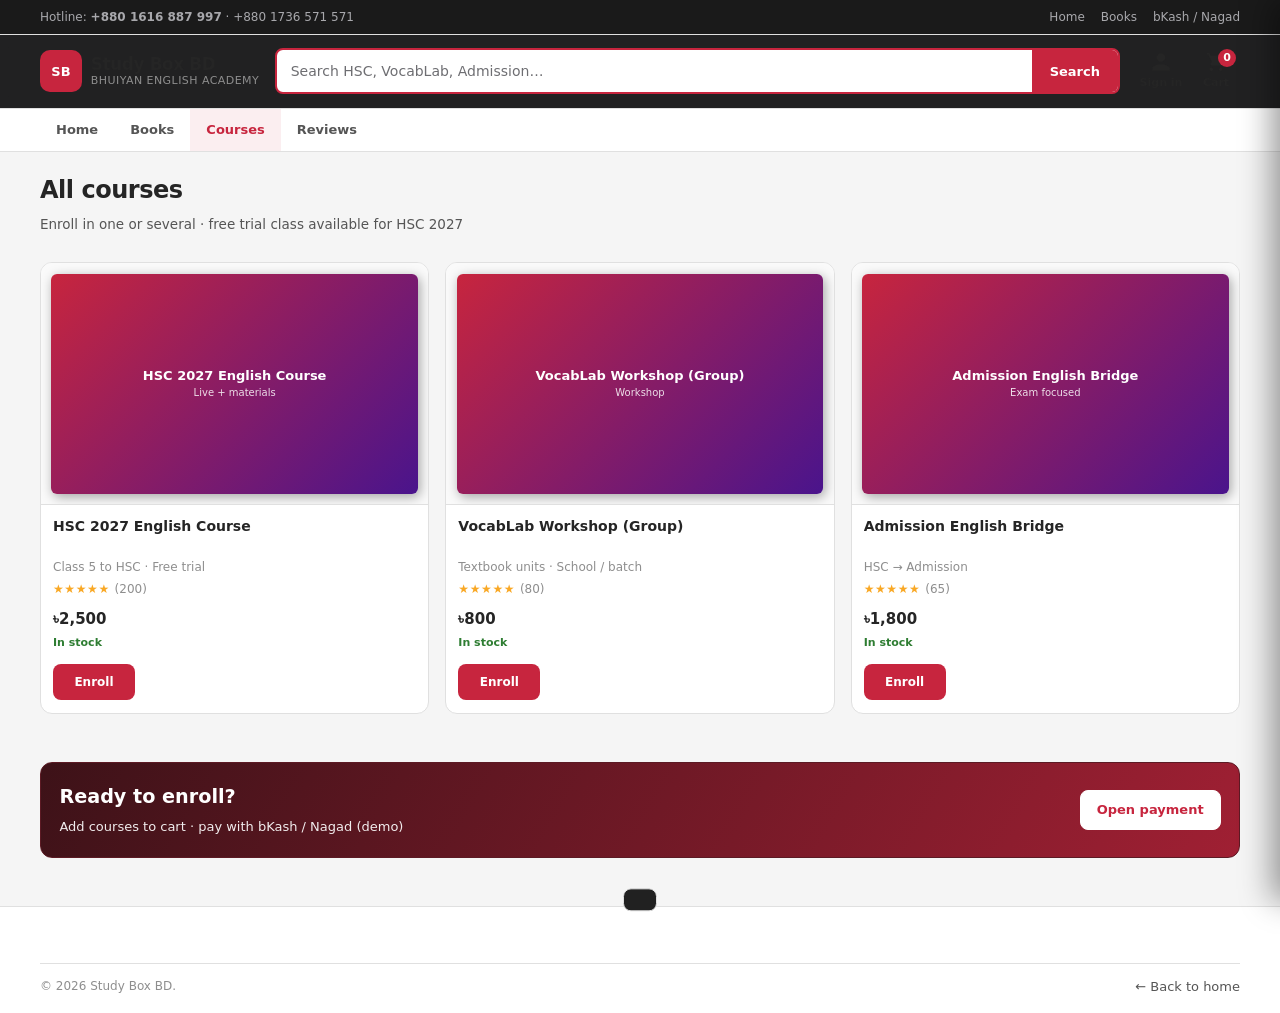
<file: studybox/courses.html>
<!doctype html>
<html lang="en">
  <head>
    <meta charset="UTF-8" />
    <link rel="icon" type="image/png" href="./assets/icons/BookIcon.png" />
    <meta name="viewport" content="width=device-width, initial-scale=1" />
    <title>Courses — Study Box BD</title>
    <link rel="stylesheet" href="assets/app.css" />
  </head>
  <body>
    <div class="topbar">
      <div class="wrap">
        <div>
          Hotline: <strong>+880 1616 887 997</strong> · +880 1736 571 571
        </div>
        <div class="topbar-right">
          <a href="index.html">Home</a>
          <a href="books.html">Books</a>
          <a href="#checkout-cta">bKash / Nagad</a>
        </div>
      </div>
    </div>
    <header class="header">
      <div class="wrap header-inner">
        <a class="logo" href="index.html" aria-label="Study Box BD home">
          <div class="logo-mark" aria-hidden="true">SB</div>
          <div class="logo-text">
            Study Box BD<span>Bhuiyan English Academy</span>
          </div>
        </a>
        <form class="search" id="search-form" role="search">
          <label class="sr-only" for="q">Search courses</label>
          <input
            id="q"
            type="search"
            placeholder="Search HSC, VocabLab, Admission…"
          />
          <button type="submit">Search</button>
        </form>
        <div class="header-actions">
          <a
            class="icon-btn"
            href="account.html"
            id="open-auth"
            data-account-link
            aria-label="Sign in"
          >
            <svg viewBox="0 0 24 24" aria-hidden="true">
              <path
                d="M12 12c2.7 0 4.8-2.1 4.8-4.8S14.7 2.4 12 2.4 7.2 4.5 7.2 7.2 9.3 12 12 12zm0 2.4c-3.2 0-9.6 1.6-9.6 4.8v2.4h19.2v-2.4c0-3.2-6.4-4.8-9.6-4.8z"
              />
            </svg>
            <span class="account-btn-label" data-account-label>Sign in</span>
          </a>
          <button
            type="button"
            class="icon-btn"
            id="open-cart"
            aria-label="Open cart"
          >
            <svg viewBox="0 0 24 24" aria-hidden="true">
              <path
                d="M7 18c-1.1 0-2 .9-2 2s.9 2 2 2 2-.9 2-2-.9-2-2-2zm10 0c-1.1 0-2 .9-2 2s.9 2 2 2 2-.9 2-2-.9-2-2-2zM7.2 14h9.5c.75 0 1.41-.41 1.75-1.03l3.3-6.02A1 1 0 0 0 20.9 5H6.2L5.27 2.79A1 1 0 0 0 4.3 2H2v2h1.6l3.6 7.59-1.35 2.44C5.52 14.37 6.48 16 7.2 16h12v-2H7.2z"
              />
            </svg>
            Cart
            <span class="cart-badge" id="cart-count">0</span>
          </button>
        </div>
      </div>
    </header>
    <nav class="catnav" aria-label="Categories">
      <div class="wrap">
        <ul>
          <li><a href="index.html">Home</a></li>
          <li><a href="books.html">Books</a></li>
          <li><a href="courses.html" aria-current="page">Courses</a></li>
          <li><a href="reviews.html">Reviews</a></li>
        </ul>
      </div>
    </nav>

    <main>
      <div class="wrap page-title">
        <h1>All courses</h1>
        <p>
          Enroll in one or several · free trial class available for HSC 2027
        </p>
      </div>
      <section class="section">
        <div class="wrap">
          <div class="product-grid courses" id="course-grid"></div>
        </div>
      </section>
      <section class="section" id="checkout-cta">
        <div class="wrap">
          <div class="pay-band">
            <div>
              <h2>Ready to enroll?</h2>
              <p>Add courses to cart · pay with bKash / Nagad (demo)</p>
            </div>
            <button type="button" class="btn btn-outline" id="open-checkout">
              Open payment
            </button>
          </div>
        </div>
      </section>
    </main>

    <footer class="footer">
      <div class="wrap footer-bottom">
        <span>© <span id="year"></span> Study Box BD.</span>
        <span><a href="index.html">← Back to home</a></span>
      </div>
    </footer>

    <div class="backdrop" id="backdrop" hidden></div>
    <aside
      class="drawer"
      id="drawer"
      role="dialog"
      aria-modal="true"
      aria-labelledby="drawer-title"
      hidden
    >
      <div class="drawer-head">
        <h2 id="drawer-title">Your cart</h2>
        <button
          type="button"
          class="drawer-close"
          id="drawer-close"
          aria-label="Close cart"
        >
          ×
        </button>
      </div>
      <div class="drawer-body">
        <div id="cart-items"></div>
        <div
          id="checkout-block"
          class="checkout-hidden"
          style="margin-top: 1rem"
        >
          <h3 style="margin: 0 0 0.65rem; font-size: 1rem">Payment details</h3>
          <form id="payment-form" class="form-grid" novalidate>
            <div>
              <label for="full-name">Full name</label
              ><input id="full-name" required placeholder="Your name" />
            </div>
            <div>
              <label for="phone">Mobile number</label
              ><input
                id="phone"
                type="tel"
                required
                placeholder="01XXXXXXXXX"
                maxlength="14"
              />
            </div>
            <div>
              <label for="method">Payment method</label>
              <select id="method">
                <option>bKash (demo)</option>
                <option>Nagad (demo)</option>
              </select>
            </div>
          </form>
        </div>
        <div class="pay-success" id="pay-success" role="status">
          <div class="check" aria-hidden="true">✓</div>
          <h3 style="margin: 0 0 0.4rem; font-size: 1.1rem">
            Enrollment confirmed
          </h3>
          <p style="color: var(--body); font-size: 13.5px; margin: 0 0 1rem">
            Payment simulated.
          </p>
          <button type="button" class="btn btn-outline" id="success-done">
            Done
          </button>
        </div>
      </div>
      <div class="drawer-foot" id="drawer-foot">
        <div class="total-row">
          <span>Total</span><span id="cart-total">৳0</span>
        </div>
        <button type="button" class="btn btn-accent btn-block" id="pay-btn">
          Cart is empty
        </button>
      </div>
    </aside>
    <div class="toast" id="toast" role="status" aria-live="polite"></div>
    <script src="assets/app.js"></script>
    <script>
      let cart = SB.loadCart();

      function paint(list) {
        const root = document.getElementById("course-grid");
        root.innerHTML = list
          .map((p) => SB.productCard(p, "course", cart))
          .join("");
        SB.bindAdd(root, cart, refresh);
      }

      function refresh() {
        SB.updateBadge(cart);
        const q = (document.getElementById("q").value || "")
          .trim()
          .toLowerCase();
        const list = q
          ? SB.courses.filter((c) =>
              (c.title + " " + c.author + " " + (c.lessons || ""))
                .toLowerCase()
                .includes(q),
            )
          : SB.courses;
        paint(list);
        SB.renderCartItems(cart, refresh);
      }

      SB.initShell(() => cart, refresh);
      refresh();

      document.getElementById("search-form").addEventListener("submit", (e) => {
        e.preventDefault();
        refresh();
      });
    </script>
  </body>
</html>
</file>
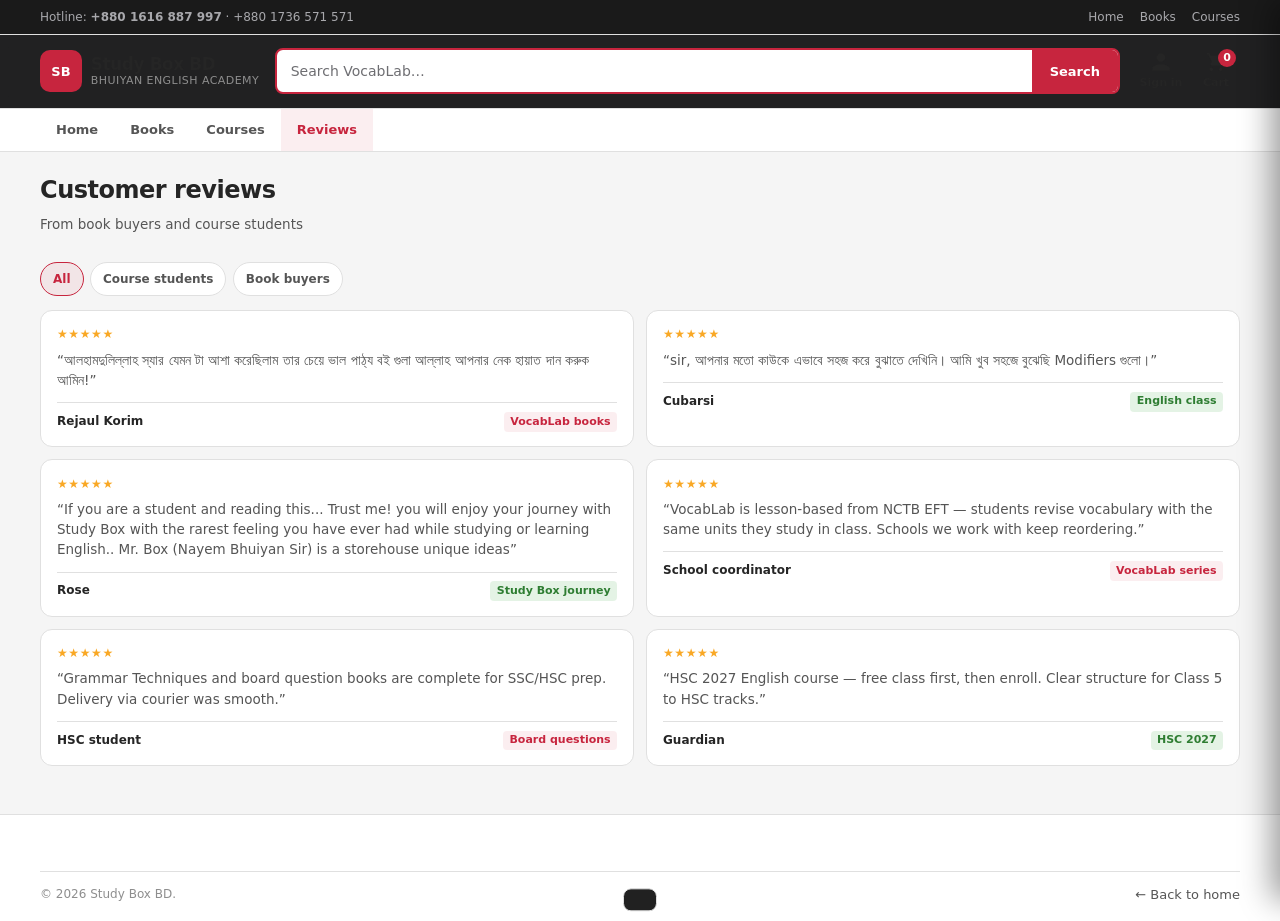
<file: studybox/reviews.html>
<!doctype html>
<html lang="en">
  <head>
    <meta charset="UTF-8" />
    <link rel="icon" type="image/png" href="./assets/icons/BookIcon.png" />
    <meta name="viewport" content="width=device-width, initial-scale=1" />
    <title>Reviews — Study Box BD</title>
    <link rel="stylesheet" href="assets/app.css" />
  </head>
  <body>
    <div class="topbar">
      <div class="wrap">
        <div>
          Hotline: <strong>+880 1616 887 997</strong> · +880 1736 571 571
        </div>
        <div class="topbar-right">
          <a href="index.html">Home</a>
          <a href="books.html">Books</a>
          <a href="courses.html">Courses</a>
        </div>
      </div>
    </div>
    <header class="header">
      <div class="wrap header-inner">
        <a class="logo" href="index.html" aria-label="Study Box BD home">
          <div class="logo-mark" aria-hidden="true">SB</div>
          <div class="logo-text">
            Study Box BD<span>Bhuiyan English Academy</span>
          </div>
        </a>
        <form class="search" id="search-form" role="search" action="books.html">
          <label class="sr-only" for="q">Search books</label>
          <input id="q" name="q" type="search" placeholder="Search VocabLab…" />
          <button type="submit">Search</button>
        </form>
        <div class="header-actions">
          <a
            class="icon-btn"
            href="account.html"
            id="open-auth"
            data-account-link
            aria-label="Sign in"
          >
            <svg viewBox="0 0 24 24" aria-hidden="true">
              <path
                d="M12 12c2.7 0 4.8-2.1 4.8-4.8S14.7 2.4 12 2.4 7.2 4.5 7.2 7.2 9.3 12 12 12zm0 2.4c-3.2 0-9.6 1.6-9.6 4.8v2.4h19.2v-2.4c0-3.2-6.4-4.8-9.6-4.8z"
              />
            </svg>
            <span class="account-btn-label" data-account-label>Sign in</span>
          </a>
          <button
            type="button"
            class="icon-btn"
            id="open-cart"
            aria-label="Open cart"
          >
            <svg viewBox="0 0 24 24" aria-hidden="true">
              <path
                d="M7 18c-1.1 0-2 .9-2 2s.9 2 2 2 2-.9 2-2-.9-2-2-2zm10 0c-1.1 0-2 .9-2 2s.9 2 2 2 2-.9 2-2-.9-2-2-2zM7.2 14h9.5c.75 0 1.41-.41 1.75-1.03l3.3-6.02A1 1 0 0 0 20.9 5H6.2L5.27 2.79A1 1 0 0 0 4.3 2H2v2h1.6l3.6 7.59-1.35 2.44C5.52 14.37 6.48 16 7.2 16h12v-2H7.2z"
              />
            </svg>
            Cart
            <span class="cart-badge" id="cart-count">0</span>
          </button>
        </div>
      </div>
    </header>
    <nav class="catnav" aria-label="Categories">
      <div class="wrap">
        <ul>
          <li><a href="index.html">Home</a></li>
          <li><a href="books.html">Books</a></li>
          <li><a href="courses.html">Courses</a></li>
          <li><a href="reviews.html" aria-current="page">Reviews</a></li>
        </ul>
      </div>
    </nav>

    <main>
      <div class="wrap page-title">
        <h1>Customer reviews</h1>
        <p>From book buyers and course students</p>
      </div>
      <section class="section">
        <div class="wrap">
          <div class="chips" role="group" aria-label="Filter reviews">
            <button
              type="button"
              class="chip"
              data-filter="all"
              aria-pressed="true"
            >
              All
            </button>
            <button
              type="button"
              class="chip"
              data-filter="course"
              aria-pressed="false"
            >
              Course students
            </button>
            <button
              type="button"
              class="chip"
              data-filter="book"
              aria-pressed="false"
            >
              Book buyers
            </button>
          </div>
          <div class="review-grid" id="review-grid"></div>
        </div>
      </section>
    </main>

    <footer class="footer">
      <div class="wrap footer-bottom">
        <span>© <span id="year"></span> Study Box BD.</span>
        <span><a href="index.html">← Back to home</a></span>
      </div>
    </footer>

    <div class="backdrop" id="backdrop" hidden></div>
    <aside
      class="drawer"
      id="drawer"
      role="dialog"
      aria-modal="true"
      aria-labelledby="drawer-title"
      hidden
    >
      <div class="drawer-head">
        <h2 id="drawer-title">Your cart</h2>
        <button
          type="button"
          class="drawer-close"
          id="drawer-close"
          aria-label="Close cart"
        >
          ×
        </button>
      </div>
      <div class="drawer-body">
        <div id="cart-items"></div>
        <div
          id="checkout-block"
          class="checkout-hidden"
          style="margin-top: 1rem"
        >
          <h3 style="margin: 0 0 0.65rem; font-size: 1rem">Payment details</h3>
          <form id="payment-form" class="form-grid" novalidate>
            <div>
              <label for="full-name">Full name</label
              ><input id="full-name" required placeholder="Your name" />
            </div>
            <div>
              <label for="phone">Mobile</label
              ><input
                id="phone"
                type="tel"
                required
                placeholder="01XXXXXXXXX"
                maxlength="14"
              />
            </div>
            <div>
              <label for="address">Delivery address</label
              ><input id="address" required placeholder="Area, district" />
            </div>
            <div>
              <label for="method">Payment method</label>
              <select id="method">
                <option>bKash (demo)</option>
                <option>Nagad (demo)</option>
                <option>Cash on delivery (demo)</option>
              </select>
            </div>
          </form>
        </div>
        <div class="pay-success" id="pay-success" role="status">
          <div class="check" aria-hidden="true">✓</div>
          <p style="color: var(--body); margin: 0 0 1rem">
            Order confirmed (demo).
          </p>
          <button type="button" class="btn btn-outline" id="success-done">
            Done
          </button>
        </div>
      </div>
      <div class="drawer-foot" id="drawer-foot">
        <div class="total-row">
          <span>Total</span><span id="cart-total">৳0</span>
        </div>
        <button type="button" class="btn btn-accent btn-block" id="pay-btn">
          Cart is empty
        </button>
      </div>
    </aside>
    <div class="toast" id="toast" role="status" aria-live="polite"></div>
    <script src="assets/app.js"></script>
    <script>
      let cart = SB.loadCart();

      function refresh() {
        SB.updateBadge(cart);
        SB.renderCartItems(cart, refresh);
      }

      SB.initShell(() => cart, refresh);
      SB.renderReviews("review-grid", "all");
      refresh();

      document.querySelectorAll("[data-filter]").forEach((chip) => {
        chip.addEventListener("click", () => {
          document
            .querySelectorAll("[data-filter]")
            .forEach((c) => c.setAttribute("aria-pressed", "false"));
          chip.setAttribute("aria-pressed", "true");
          SB.renderReviews("review-grid", chip.dataset.filter);
        });
      });
    </script>
  </body>
</html>
</file>
<file: assets/app.css>
/* Study Box BD — light theme + reference hover */
:root {
  --page: #F5F5F5;
  --card: #FFFFFF;
  --border: #E0E0E0;
  --ink: #252525;
  --body: #555555;
  --muted: #8E8E8E;
  --accent: #C7253E;
  --accent-dark: #A01D32;
  --accent-soft: rgba(199, 37, 62, 0.08);
  --accent-glow: rgba(199, 37, 62, 0.28);
  --accent-ring: rgba(199, 37, 62, 0.45);
  --stock: #2E7D32;
  --gold: #F9A825;
  --topbar: #1A1A1A;
  --max: 1200px;
  --radius: 12px;
  --sans: system-ui, -apple-system, "Segoe UI", Roboto, "Noto Sans", "Noto Sans Bengali", Arial, sans-serif;
}

*, *::before, *::after { box-sizing: border-box; }
html { scroll-behavior: smooth; }
@media (prefers-reduced-motion: reduce) {
  html { scroll-behavior: auto; }
  *, *::before, *::after {
    animation-duration: .01ms !important;
    transition-duration: .01ms !important;
  }
  .product-card:hover {
    transform: none !important;
    box-shadow: none !important;
  }
  .product-card:hover .cover,
  .product-card:hover .cover-fallback {
    transform: none !important;
  }
}

body {
  margin: 0;
  font-family: var(--sans);
  font-size: 15px;
  line-height: 1.5;
  color: var(--ink);
  background: var(--page);
}
img { max-width: 100%; display: block; }
a { color: inherit; text-decoration: none; }
button, input, select { font: inherit; }
button { cursor: pointer; }
:focus-visible {
  outline: 2px solid var(--accent);
  outline-offset: 2px;
}
.wrap {
  width: min(100% - 24px, var(--max));
  margin-inline: auto;
}
.sr-only {
  position: absolute;
  width: 1px; height: 1px;
  padding: 0; margin: -1px;
  overflow: hidden; clip: rect(0,0,0,0);
  border: 0;
}

/* Top bar */
.topbar {
  background: var(--topbar);
  color: #A8A8AC;
  font-size: 13px;
  border-bottom: 1px solid var(--border);
}
.topbar .wrap {
  display: flex;
  flex-wrap: wrap;
  align-items: center;
  justify-content: space-between;
  gap: .5rem 1rem;
  min-height: 34px;
  padding: .35rem 0;
}
.topbar a:hover { color: #fff; }
.topbar-right { display: flex; gap: 1rem; flex-wrap: wrap; }

/* Header */
.header {
  background: rgba(255, 255, 255, 0.96);
  backdrop-filter: blur(10px);
  border-bottom: 1px solid var(--border);
  position: sticky;
  top: 0;
  z-index: 40;
}
.header-inner {
  display: grid;
  grid-template-columns: auto 1fr auto;
  gap: .75rem 1rem;
  align-items: center;
  padding: .75rem 0;
}
.logo {
  display: flex;
  align-items: center;
  gap: .55rem;
  min-width: 0;
  color: var(--ink);
}
.logo-mark {
  width: 42px;
  height: 42px;
  border-radius: 10px;
  background: var(--accent);
  color: #fff;
  display: grid;
  place-items: center;
  font-weight: 800;
  font-size: 14px;
  flex-shrink: 0;
}
.logo-text {
  font-weight: 800;
  font-size: 1.15rem;
  line-height: 1.15;
  letter-spacing: -0.02em;
  color: var(--ink);
}
.logo-text span {
  display: block;
  font-weight: 500;
  font-size: 12px;
  color: var(--muted);
  letter-spacing: .04em;
  text-transform: uppercase;
}
.search {
  display: flex;
  align-items: stretch;
  border: 2px solid var(--accent);
  border-radius: 8px;
  overflow: hidden;
  background: #fff;
  min-width: 0;
}
.search input {
  flex: 1;
  min-width: 0;
  border: 0;
  padding: .65rem .85rem;
  font-size: 15px;
  color: var(--ink);
  background: transparent;
}
.search input::placeholder { color: #6E6E72; }
.search input:focus { outline: none; }
.search button {
  border: 0;
  background: var(--accent);
  color: #fff;
  padding: 0 1.1rem;
  font-weight: 700;
  font-size: 14px;
}
.search button:hover { background: var(--accent-dark); }

.header-actions { display: flex; align-items: center; gap: .35rem; }
.icon-btn {
  position: relative;
  display: inline-flex;
  flex-direction: column;
  align-items: center;
  justify-content: center;
  min-width: 48px;
  min-height: 48px;
  border: 0;
  background: transparent;
  color: var(--ink);
  border-radius: 8px;
  font-size: 12px;
  font-weight: 700;
  gap: .15rem;
  padding: .25rem;
}
.icon-btn:hover { background: var(--page); color: var(--accent); }
.icon-btn svg { width: 22px; height: 22px; fill: currentColor; }
.cart-badge {
  position: absolute;
  top: 2px;
  right: 4px;
  min-width: 18px;
  height: 18px;
  padding: 0 4px;
  border-radius: 999px;
  background: var(--accent);
  color: #fff;
  font-size: 12px;
  font-weight: 700;
  display: grid;
  place-items: center;
}

/* Category nav */
.catnav {
  background: #fff;
  border-bottom: 1px solid var(--border);
}
.catnav ul {
  list-style: none;
  margin: 0;
  padding: 0;
  display: flex;
  overflow-x: auto;
  scrollbar-width: none;
}
.catnav ul::-webkit-scrollbar { display: none; }
.catnav a {
  display: block;
  padding: .7rem 1rem;
  font-size: 14px;
  font-weight: 600;
  color: var(--body);
  white-space: nowrap;
}
.catnav a:hover,
.catnav a[aria-current="page"] {
  color: var(--accent);
  background: var(--accent-soft);
}

/* Buttons */
.btn {
  display: inline-flex;
  align-items: center;
  justify-content: center;
  gap: .4rem;
  min-height: 40px;
  padding: .55rem 1rem;
  border-radius: 8px;
  border: 1px solid transparent;
  font-size: 14px;
  font-weight: 700;
  transition: background .15s ease, border-color .15s ease, color .15s ease, box-shadow .15s ease;
}
.btn-accent { background: var(--accent); color: #fff; }
.btn-accent:hover { background: var(--accent-dark); }
.btn-outline {
  background: transparent;
  border-color: var(--border);
  color: var(--ink);
}
.btn-outline:hover {
  border-color: var(--accent);
  color: var(--accent);
}
.btn-ghost {
  background: transparent;
  color: var(--accent);
  border-color: transparent;
  font-weight: 700;
}
.btn-block { width: 100%; }
.btn:disabled { opacity: .55; cursor: not-allowed; }

/* Hero */
.hero { padding: 1.15rem 0 0; }
.hero-grid { display: grid; gap: .75rem; }
@media (min-width: 900px) {
  .hero-grid { grid-template-columns: 1.6fr 1fr; min-height: 260px; }
}
.hero-main {
  background:
    radial-gradient(circle at 85% 20%, rgba(199, 37, 62, 0.35), transparent 42%),
    linear-gradient(135deg, #1A1012 0%, #2A1218 40%, #3D1520 100%);
  border: 1px solid #3A1A22;
  color: #fff;
  border-radius: var(--radius);
  padding: 1.75rem 1.5rem 2.25rem;
  display: flex;
  flex-direction: column;
  justify-content: center;
  min-height: 220px;
  position: relative;
  overflow: hidden;
}
.hero-main .slider-track {
  display: flex;
  flex-direction: column;
  justify-content: center;
  flex: 1;
}
.hero-main .eyebrow {
  font-size: 13px;
  font-weight: 800;
  letter-spacing: .12em;
  text-transform: uppercase;
  color: #fff;
  margin: 0 0 .6rem;
}
.hero-main h1 {
  margin: 0 0 .75rem;
  font-size: clamp(1.6rem, 3.4vw, 2.2rem);
  font-weight: 800;
  line-height: 1.2;
  letter-spacing: -0.02em;
  max-width: 16ch;
}
.hero-main p {
  margin: 0 0 1.15rem;
  max-width: 38ch;
  color: #fff;
  font-size: 15px;
}
.hero-cta { display: flex; flex-wrap: wrap; gap: .5rem; }
.hero-cta .btn-outline {
  color: #fff;
  border-color: rgba(255,255,255,.35);
}
.hero-side { display: grid; gap: .75rem; align-items: stretch; }
.hero-side .promo-card { height: 100%; min-height: 160px; }
.promo-tile {
  background: var(--card);
  border: 1px solid var(--border);
  border-radius: var(--radius);
  padding: 1rem;
  display: flex;
  flex-direction: column;
  justify-content: center;
  min-height: 100px;
}
.promo-tile strong { display: block; font-size: 15px; margin-bottom: .25rem; }
.promo-tile span { color: var(--body); font-size: 14px; }
.promo-tile .tag {
  display: inline-block;
  align-self: flex-start;
  margin-top: .65rem;
  background: var(--accent-soft);
  color: var(--accent);
  font-size: 12px;
  font-weight: 800;
  padding: .2rem .45rem;
  border-radius: 4px;
}

/* Trust */
.trust { padding: .85rem 0 0; }
.trust-grid {
  display: grid;
  grid-template-columns: repeat(2, 1fr);
  gap: .55rem;
}
@media (min-width: 800px) {
  .trust-grid { grid-template-columns: repeat(4, 1fr); }
}
.trust-item {
  background: var(--card);
  border: 1px solid var(--border);
  border-radius: 10px;
  padding: .75rem .8rem;
  display: flex;
  gap: .6rem;
  align-items: flex-start;
}
.trust-item strong { display: block; font-size: 13.5px; margin-bottom: .1rem; }
.trust-item span { font-size: 12.5px; color: var(--body); }
.trust-icon {
  width: 28px;
  height: 28px;
  border-radius: 50%;
  background: var(--accent-soft);
  color: var(--accent);
  display: grid;
  place-items: center;
  font-size: 14px;
  font-weight: 800;
  flex-shrink: 0;
}

/* Sections */
.section { padding: 1.5rem 0; }
.section-head {
  display: flex;
  flex-wrap: wrap;
  align-items: baseline;
  justify-content: space-between;
  gap: .5rem 1rem;
  margin-bottom: .85rem;
}
.section-head h2 {
  margin: 0;
  font-size: 1.25rem;
  font-weight: 700;
  letter-spacing: -0.02em;
  color: var(--ink);
}
.section-head .view-more {
  color: var(--accent);
  font-weight: 600;
  font-size: 14px;
  transition: color .15s ease;
}
.section-head .view-more:hover {
  text-decoration: underline;
  color: #E8455C;
}
.section-sub {
  margin: -.4rem 0 .85rem;
  color: var(--body);
  font-size: 14px;
  max-width: 60ch;
}

/* Product grid */
.product-grid {
  display: grid;
  grid-template-columns: repeat(2, 1fr);
  gap: 1rem;
  overflow: visible;
}
@media (min-width: 600px) {
  .product-grid { grid-template-columns: repeat(3, 1fr); }
}
@media (min-width: 900px) {
  .product-grid { grid-template-columns: repeat(4, 1fr); }
  .product-grid.home-limit { grid-template-columns: repeat(3, 1fr); }
  .product-grid.courses { grid-template-columns: repeat(3, 1fr); }
}
.product-grid.home-limit {
  grid-template-columns: 1fr;
}
@media (min-width: 600px) {
  .product-grid.home-limit { grid-template-columns: repeat(3, 1fr); }
}

/* Reference hover — card lift + glow */
.product-card {
  background: var(--card);
  border: 1px solid var(--border);
  border-radius: var(--radius);
  display: flex;
  flex-direction: column;
  overflow: hidden;
  position: relative;
  z-index: 0;
  transition:
    transform .3s cubic-bezier(0, 0, 0.2, 1),
    box-shadow .3s ease,
    border-color .3s ease;
}
.product-card:hover {
  z-index: 30;
  transform: translateY(-20px) scale(1.08);
  border-color: var(--accent);
  box-shadow: 0 10px 35px var(--accent-glow);
}
.product-card.selected {
  border-color: var(--accent);
}
.badge {
  position: absolute;
  top: 8px;
  left: 8px;
  z-index: 2;
  background: var(--accent);
  color: #fff;
  font-size: 12px;
  font-weight: 800;
  padding: .2rem .45rem;
  border-radius: 4px;
}
.badge.best {
  left: auto;
  right: 8px;
  background: #fafafa;
}
.cover-wrap {
  aspect-ratio: 4 / 3;
  background: #fafafa;
  display: grid;
  place-items: center;
  padding: .55rem;
  border-bottom: 1px solid var(--border);
  overflow: hidden;
}
.course-card .cover-wrap { aspect-ratio: 16 / 9; }
.cover,
.cover-fallback {
  width: 100%;
  height: 100%;
  max-height: 110px;
  border-radius: 6px;
  box-shadow: 2px 3px 12px rgba(0,0,0,.35);
  object-fit: cover;
  transition: transform .5s cubic-bezier(0.4, 0, 0.2, 1);
}
.product-card:hover .cover,
.product-card:hover .cover-fallback {
  transform: scale(1.05);
}
.cover-fallback {
  display: flex;
  flex-direction: column;
  justify-content: flex-end;
  padding: .6rem .5rem;
  color: #fff;
  font-size: 12px;
  font-weight: 700;
  line-height: 1.25;
  background: linear-gradient(160deg, #3D6B5C, #1F3F36);
}
.cover-fallback small {
  display: block;
  font-weight: 500;
  font-size: 11px;
  opacity: .85;
  margin-top: .2rem;
}
.cover-course {
  background: linear-gradient(135deg, #C7253E, #4A148C);
  max-height: none;
  justify-content: center;
  align-items: center;
  text-align: center;
  font-size: 14px;
  padding: 1rem;
}

.product-body {
  padding: .7rem .75rem .85rem;
  display: flex;
  flex-direction: column;
  flex: 1;
  gap: .25rem;
}
.product-title {
  margin: 0;
  font-size: 15px;
  font-weight: 650;
  line-height: 1.35;
  color: var(--ink);
  display: -webkit-box;
  -webkit-line-clamp: 2;
  -webkit-box-orient: vertical;
  overflow: hidden;
  min-height: 2.7em;
}
.product-author {
  margin: 0;
  color: var(--muted);
  font-size: 13px;
  white-space: nowrap;
  overflow: hidden;
  text-overflow: ellipsis;
}
.stars-row {
  display: flex;
  align-items: center;
  gap: .3rem;
  font-size: 13px;
  color: var(--muted);
}
.stars {
  color: var(--gold);
  letter-spacing: .05em;
  font-size: 13px;
}
.price-row {
  display: flex;
  align-items: baseline;
  flex-wrap: wrap;
  gap: .35rem;
  margin-top: .35rem;
}
.price {
  font-size: 15px;
  font-weight: 800;
  color: var(--ink);
}
.stock {
  font-size: 12px;
  color: var(--stock);
  font-weight: 600;
}
.sold-note {
  font-size: 12px;
  color: var(--muted);
}
.product-actions {
  margin-top: auto;
  padding-top: .55rem;
  display: flex;
  flex-direction: column;
  gap: .35rem;
}
.action-row {
  display: flex;
  align-items: center;
  gap: .4rem;
  width: 100%;
}

/* Reference expanding Buy / Enroll button */
.buy-btn {
  display: inline-flex;
  align-items: center;
  justify-content: center;
  height: 36px;
  flex: 0 1 auto;
  min-width: 72px;
  max-width: 82px;
  overflow: hidden;
  white-space: nowrap;
  border-radius: 8px;
  border: 1px solid transparent;
  background: var(--accent);
  color: #fff;
  padding: 0 .75rem;
  font-size: 13px;
  font-weight: 600;
  transition:
    max-width .5s cubic-bezier(0.4, 0, 0.2, 1),
    flex-grow .5s cubic-bezier(0.4, 0, 0.2, 1),
    background .2s ease,
    color .2s ease,
    box-shadow .2s ease,
    border-color .2s ease;
}
.product-card:hover .buy-btn {
  max-width: 100%;
  flex: 1 1 auto;
}
.buy-btn:hover,
.buy-btn:focus-visible {
  background: #fff;
  color: var(--accent);
  border-color: var(--accent);
  box-shadow: 0 0 10px var(--accent-ring);
}
.cart-add-btn {
  flex: 0 0 36px;
  width: 36px;
  height: 36px;
  border-radius: 8px;
  border: 1px solid var(--border);
  background: #fff;
  color: var(--ink);
  display: inline-grid;
  place-items: center;
  transition: border-color .15s ease, color .15s ease, background .15s ease;
}
.cart-add-btn svg {
  width: 16px;
  height: 16px;
  fill: currentColor;
}
.cart-add-btn:hover,
.cart-add-btn:focus-visible {
  border-color: var(--accent);
  color: var(--accent);
}
.cart-add-btn.is-in {
  background: var(--accent-soft);
  border-color: var(--accent);
  color: var(--accent);
}
.in-cart-note {
  display: none;
  text-align: center;
  font-size: 12px;
  font-weight: 800;
  color: var(--accent);
  letter-spacing: .03em;
  text-transform: uppercase;
}
.product-card.selected .in-cart-note { display: block; }
.product-card.selected .buy-btn {
  background: transparent;
  color: var(--accent);
  border-color: var(--accent);
  max-width: 100%;
  flex: 1 1 auto;
}

/* Mentor / about / playlists / reviews / momentum — dark variants */
.mentor-strip,
.about-vocab,
.momentum {
  background: var(--card);
  border: 1px solid var(--border);
  border-radius: var(--radius);
  overflow: hidden;
}
.mentor-strip {
  display: grid;
}
@media (min-width: 800px) {
  .mentor-strip { grid-template-columns: 200px 1fr auto; }
}
.mentor-photo {
  min-height: 160px;
  background: linear-gradient(160deg, #5C1A24, #C7253E);
  display: grid;
  place-items: center;
  color: #fff;
  font-size: 1.75rem;
  font-weight: 800;
  text-align: center;
  padding: 1rem;
}
.mentor-info { padding: 1.15rem 1.25rem; }
.mentor-info h3 { margin: 0 0 .25rem; font-size: 1.25rem; font-weight: 800; }
.mentor-info .role {
  color: var(--accent);
  font-size: 13px;
  font-weight: 800;
  text-transform: uppercase;
  letter-spacing: .06em;
  margin: 0 0 .6rem;
}
.mentor-info p { margin: 0; color: var(--body); font-size: 14.5px; max-width: 54ch; }
.mentor-meta {
  display: flex;
  flex-wrap: wrap;
  gap: .75rem 1.25rem;
  margin-top: .85rem;
  font-size: 13px;
  color: var(--muted);
}
.mentor-meta strong { color: var(--ink); }
.mentor-cta {
  padding: 1rem 1.25rem;
  display: flex;
  flex-direction: column;
  justify-content: center;
  gap: .45rem;
  border-top: 1px solid var(--border);
  min-width: 180px;
}
@media (min-width: 800px) {
  .mentor-cta {
    border-top: 0;
    border-left: 1px solid var(--border);
  }
}

.about-vocab {
  padding: 1.15rem 1.25rem;
  display: grid;
  gap: 1rem;
}
@media (min-width: 800px) {
  .about-vocab { grid-template-columns: 1.2fr .8fr; align-items: start; }
}
.about-vocab h3 { margin: 0 0 .5rem; font-size: 1.15rem; font-weight: 800; }
.about-vocab p { margin: 0 0 .65rem; color: var(--body); font-size: 14.5px; }
.stat-grid {
  display: grid;
  grid-template-columns: 1fr 1fr;
  gap: .6rem;
}
.stat {
  background: #fafafa;
  border: 1px solid var(--border);
  border-radius: 10px;
  padding: .75rem;
}
.stat strong {
  display: block;
  font-size: 1.25rem;
  font-weight: 800;
  color: var(--accent);
  line-height: 1.2;
}
.stat span { font-size: 12.5px; color: var(--body); }

.playlist-grid { display: grid; gap: .75rem; }
@media (min-width: 700px) {
  .playlist-grid { grid-template-columns: 1fr 1fr; }
}
.playlist-card {
  background: var(--card);
  border: 1px solid var(--border);
  border-radius: var(--radius);
  overflow: hidden;
  display: grid;
  grid-template-columns: 140px 1fr;
  min-height: 100px;
  transition: border-color .2s ease;
}
.playlist-card:hover { border-color: var(--accent); }
@media (min-width: 500px) {
  .playlist-card { grid-template-columns: 180px 1fr; }
}
.playlist-thumb {
  background: #fff;
  position: relative;
  min-height: 100px;
}
.playlist-thumb iframe {
  width: 100%;
  height: 100%;
  border: 0;
  position: absolute;
  inset: 0;
}
.yt-ph {
  position: absolute;
  inset: 0;
  display: grid;
  place-items: center;
  color: #fff;
  font-size: 12px;
  font-weight: 600;
  text-align: center;
  padding: .5rem;
  background: linear-gradient(135deg, #222, #444);
}
.play-dot {
  width: 36px;
  height: 36px;
  border-radius: 50%;
  background: rgba(255,255,255,.92);
  color: #111;
  display: grid;
  place-items: center;
  margin: 0 auto .35rem;
  font-size: 15px;
}
.playlist-body {
  padding: .75rem .9rem;
  display: flex;
  flex-direction: column;
  justify-content: center;
}
.playlist-body h3 { margin: 0 0 .25rem; font-size: 15px; font-weight: 700; }
.playlist-body p { margin: 0 0 .4rem; color: var(--body); font-size: 13.5px; }
.playlist-body a { color: var(--accent); font-weight: 700; font-size: 13px; }

.sayings { display: grid; gap: .75rem; }
@media (min-width: 700px) {
  .sayings { grid-template-columns: 1fr 1fr; }
}
.saying {
  margin: 0;
  background: var(--card);
  border: 1px solid var(--border);
  border-left: 3px solid var(--accent);
  border-radius: var(--radius);
  padding: 1rem 1.1rem;
}
.saying p { margin: 0 0 .5rem; font-size: 15.5px; font-weight: 600; line-height: 1.45; }
.saying footer {
  font-size: 12px;
  color: var(--muted);
  text-transform: uppercase;
  letter-spacing: .05em;
}

.chips { display: flex; flex-wrap: wrap; gap: .4rem; margin-bottom: .85rem; }
.chip {
  min-height: 34px;
  padding: .35rem .75rem;
  border-radius: 999px;
  border: 1px solid var(--border);
  background: var(--card);
  font-size: 13px;
  font-weight: 600;
  color: var(--body);
}
.chip[aria-pressed="true"] {
  border-color: var(--accent);
  color: var(--accent);
  background: var(--accent-soft);
}
.review-grid { display: grid; gap: .75rem; }
@media (min-width: 700px) {
  .review-grid { grid-template-columns: 1fr 1fr; }
}
.review {
  background: var(--card);
  border: 1px solid var(--border);
  border-radius: var(--radius);
  padding: .9rem 1rem;
  transition: border-color .2s ease;
}
.review:hover { border-color: #3A3A40; }
.review p { margin: .4rem 0 .75rem; font-size: 14.5px; color: var(--body); }
.review-foot {
  display: flex;
  flex-wrap: wrap;
  justify-content: space-between;
  gap: .35rem;
  padding-top: .55rem;
  border-top: 1px solid var(--border);
  font-size: 13px;
}
.review-foot strong { font-weight: 700; }
.pill {
  display: inline-block;
  padding: .1rem .4rem;
  border-radius: 4px;
  background: rgba(76, 175, 80, 0.15);
  color: var(--stock);
  font-size: 12px;
  font-weight: 700;
}
.pill.book {
  background: var(--accent-soft);
  color: var(--accent);
}

.momentum { padding: 1.5rem 1rem; text-align: center; border-style: dashed; }
.momentum h3 { margin: 0 0 .35rem; font-size: 1.15rem; }
.momentum > p {
  margin: 0 auto 1rem;
  color: var(--body);
  max-width: 46ch;
  font-size: 14px;
}
.slots {
  display: grid;
  grid-template-columns: repeat(2, 1fr);
  gap: .6rem;
  max-width: 640px;
  margin: 0 auto;
}
@media (min-width: 700px) {
  .slots { grid-template-columns: repeat(4, 1fr); }
}
.slot {
  background: #fafafa;
  border: 1px solid var(--border);
  border-radius: 10px;
  padding: .75rem .5rem;
  text-align: left;
}
.slot strong { display: block; font-size: 13.5px; }
.slot span { font-size: 12px; color: var(--muted); }

.pay-band {
  background: linear-gradient(120deg, #3D1218, var(--accent) 140%);
  border: 1px solid #5C1A24;
  color: #fff;
  border-radius: var(--radius);
  padding: 1.25rem 1.15rem;
  display: flex;
  flex-wrap: wrap;
  align-items: center;
  justify-content: space-between;
  gap: 1rem;
}
.pay-band h2 { margin: 0 0 .3rem; font-size: 1.2rem; font-weight: 800; }
.pay-band p { margin: 0; font-size: 14px; opacity: .92; max-width: 46ch; }
.pay-band .btn-outline {
  background: #fff;
  color: var(--accent);
  border-color: #fff;
}
.pay-band .btn-outline:hover {
  background: #ffe5e8;
  color: var(--accent-dark);
}

/* Footer */
.footer {
  background: #fff;
  border-top: 1px solid var(--border);
  margin-top: 1.5rem;
  padding: 2rem 0 1rem;
}
.footer-grid { display: grid; gap: 1.5rem; }
@media (min-width: 700px) {
  .footer-grid { grid-template-columns: 1.4fr 1fr 1fr; }
}
.footer h4 {
  margin: 0 0 .6rem;
  font-size: 13px;
  text-transform: uppercase;
  letter-spacing: .06em;
  color: var(--muted);
}
.footer ul { list-style: none; margin: 0; padding: 0; }
.footer li { margin-bottom: .4rem; }
.footer a { font-size: 14px; color: var(--body); }
.footer a:hover { color: var(--accent); }
.footer .addr {
  margin: .65rem 0 0;
  color: var(--body);
  font-size: 14px;
  max-width: 30ch;
}
.socials { display: flex; gap: .5rem; margin-top: .75rem; }
.socials a {
  width: 40px;
  height: 40px;
  border: 1px solid var(--border);
  border-radius: 10px;
  display: grid;
  place-items: center;
  background: #fff;
  color: var(--body);
}
.socials a:hover { border-color: var(--accent); color: var(--accent); }
.socials svg { width: 18px; height: 18px; fill: currentColor; }
.footer-bottom {
  margin-top: 1.5rem;
  padding-top: .85rem;
  border-top: 1px solid var(--border);
  color: var(--muted);
  font-size: 13px;
  display: flex;
  flex-wrap: wrap;
  gap: .5rem 1rem;
  justify-content: space-between;
}

/* Drawer */
.backdrop {
  position: fixed;
  inset: 0;
  background: rgba(0,0,0,.6);
  z-index: 100;
  display: none;
}
.backdrop.open { display: block; }
.drawer {
  position: fixed;
  top: 0;
  right: 0;
  width: min(100%, 420px);
  height: 100%;
  background: #fff;
  z-index: 110;
  transform: translateX(100%);
  transition: transform .22s ease;
  display: flex;
  flex-direction: column;
  box-shadow: -8px 0 30px rgba(0,0,0,.4);
  border-left: 1px solid var(--border);
  color: var(--ink);
}
.drawer.open { transform: translateX(0); }
.drawer-head {
  display: flex;
  align-items: center;
  justify-content: space-between;
  padding: 1rem 1.1rem;
  border-bottom: 1px solid var(--border);
}
.drawer-head h2 { margin: 0; font-size: 1.1rem; font-weight: 800; }
.drawer-close {
  width: 40px;
  height: 40px;
  border: 1px solid var(--border);
  border-radius: 8px;
  background: var(--card);
  font-size: 1.35rem;
  line-height: 1;
  color: var(--body);
}
.drawer-close:hover { color: var(--ink); border-color: var(--accent); }
.drawer-body { flex: 1; overflow: auto; padding: .85rem 1.1rem; }
.cart-item {
  display: grid;
  grid-template-columns: 52px 1fr auto;
  gap: .65rem;
  padding: .7rem 0;
  border-bottom: 1px solid var(--border);
  align-items: start;
}
.cart-thumb {
  width: 52px;
  height: 68px;
  border-radius: 4px;
  background-color: #eee;
  background-size: cover;
  background-position: center;
}
.cart-item h4 { margin: 0 0 .2rem; font-size: 14px; font-weight: 600; line-height: 1.3; }
.cart-item .meta { font-size: 13px; color: var(--muted); }
.cart-item .line-price {
  font-weight: 800;
  color: var(--accent);
  font-size: 14px;
  margin-top: .25rem;
}
.remove-item {
  border: 0;
  background: none;
  color: var(--muted);
  font-size: 13px;
  text-decoration: underline;
  padding: 0;
}
.remove-item:hover { color: var(--accent); }
.empty-cart {
  text-align: center;
  color: var(--body);
  padding: 2rem 1rem;
  font-size: 14.5px;
}
.drawer-foot {
  border-top: 1px solid var(--border);
  padding: 1rem 1.1rem 1.25rem;
  background: #fff;
}
.total-row {
  display: flex;
  justify-content: space-between;
  align-items: baseline;
  font-size: 15px;
  font-weight: 800;
  margin-bottom: .75rem;
}
.form-grid { display: grid; gap: .7rem; }
.form-row { display: grid; gap: .7rem; }
@media (min-width: 480px) {
  .form-row { grid-template-columns: 1fr 1fr; }
}
label { display: block; font-size: 13px; font-weight: 700; margin-bottom: .25rem; color: var(--ink); }
input, select {
  width: 100%;
  min-height: 42px;
  padding: .55rem .7rem;
  border: 1px solid var(--border);
  border-radius: 8px;
  background: #fff;
  color: var(--ink);
}
input:focus, select:focus {
  outline: 2px solid var(--accent);
  outline-offset: 1px;
  border-color: var(--accent);
}
.hint { font-size: 12px; color: var(--muted); margin: .25rem 0 0; }
.pay-success { display: none; text-align: center; padding: 1.5rem .5rem; }
.pay-success.show { display: block; }
.pay-success .check {
  width: 52px;
  height: 52px;
  margin: 0 auto .75rem;
  border-radius: 50%;
  background: rgba(76, 175, 80, 0.15);
  color: var(--stock);
  display: grid;
  place-items: center;
  font-size: 1.5rem;
  font-weight: 800;
}
.checkout-hidden { display: none !important; }

.toast {
  position: fixed;
  bottom: 1rem;
  left: 50%;
  transform: translateX(-50%) translateY(calc(100% + 2.5rem));
  opacity: 0;
  pointer-events: none;
  background: #212121;
  color: #fff;
  padding: .65rem 1rem;
  border-radius: 8px;
  font-size: 14px;
  z-index: 200;
  transition: transform .28s ease, opacity .28s ease;
  max-width: min(92vw, 360px);
  text-align: center;
  border: 1px solid var(--border);
}
.toast.show {
  transform: translateX(-50%) translateY(0);
  opacity: 1;
  pointer-events: auto;
}

.page-title {
  padding: 1.25rem 0 .25rem;
}
.page-title h1 {
  margin: 0;
  font-size: 1.5rem;
  font-weight: 800;
  letter-spacing: -0.02em;
}
.page-title p {
  margin: .4rem 0 0;
  color: var(--body);
  font-size: 14.5px;
}

@media (max-width: 700px) {
  .header-inner {
    grid-template-columns: 1fr auto;
    grid-template-areas:
      "logo actions"
      "search search";
  }
  .logo { grid-area: logo; }
  .search { grid-area: search; }
  .header-actions { grid-area: actions; }
  .product-card:hover {
    transform: translateY(-8px) scale(1.03);
  }
}

/* Account UI */
.account-btn-label { max-width: 72px; overflow: hidden; text-overflow: ellipsis; white-space: nowrap; }
.auth-tabs {
  display: flex;
  gap: .35rem;
  margin-bottom: 1rem;
  border-bottom: 1px solid var(--border);
  padding-bottom: .5rem;
}
.auth-tabs button {
  flex: 1;
  min-height: 40px;
  border-radius: 8px;
  border: 1px solid var(--border);
  background: #fff;
  color: var(--body);
  font-weight: 700;
  font-size: 14px;
}
.auth-tabs button[aria-selected="true"] {
  background: var(--accent-soft);
  border-color: var(--accent);
  color: var(--accent);
}
.account-panel {
  background: var(--card);
  border: 1px solid var(--border);
  border-radius: var(--radius);
  padding: 1.15rem 1.25rem;
}
.account-panel h2 {
  margin: 0 0 .35rem;
  font-size: 1.25rem;
}
.account-panel p.muted {
  margin: 0 0 1rem;
  color: var(--body);
  font-size: 14.5px;
}
.profile-grid {
  display: grid;
  gap: .75rem;
}
@media (min-width: 700px) {
  .profile-grid { grid-template-columns: 1fr 1fr; }
}
.profile-actions {
  display: flex;
  flex-wrap: wrap;
  gap: .5rem;
  margin-top: 1rem;
}
.order-list {
  list-style: none;
  margin: 0;
  padding: 0;
  display: grid;
  gap: .75rem;
}
.order-card {
  background: var(--card);
  border: 1px solid var(--border);
  border-radius: var(--radius);
  padding: .9rem 1rem;
}
.order-card header {
  display: flex;
  flex-wrap: wrap;
  justify-content: space-between;
  gap: .35rem .75rem;
  margin-bottom: .55rem;
  font-size: 13px;
  color: var(--muted);
}
.order-card h3 {
  margin: 0 0 .35rem;
  font-size: 15px;
  font-weight: 700;
}
.order-items {
  margin: 0;
  padding-left: 1.1rem;
  color: var(--body);
  font-size: 14px;
}
.order-total {
  margin-top: .55rem;
  font-weight: 800;
  color: var(--accent);
  font-size: 15px;
}
.empty-state {
  border: 1px dashed var(--border);
  border-radius: var(--radius);
  padding: 1.5rem 1rem;
  text-align: center;
  color: var(--body);
  background: #fafafa;
  font-size: 14.5px;
}
.status-pill {
  display: inline-block;
  padding: .1rem .45rem;
  border-radius: 999px;
  background: rgba(46, 125, 50, 0.12);
  color: var(--stock);
  font-size: 12px;
  font-weight: 700;
}

/* Footer contact + map */
.footer-map {
  margin-top: .85rem;
  border: 1px solid var(--border);
  border-radius: 10px;
  overflow: hidden;
  background: #fafafa;
  height: 180px;
}
.footer-map iframe {
  width: 100%;
  height: 100%;
  border: 0;
  display: block;
  filter: grayscale(0.2);
}
.contact-lines {
  margin: .65rem 0 0;
  padding: 0;
  list-style: none;
  color: var(--body);
  font-size: 14px;
}
.contact-lines li { margin-bottom: .3rem; }
.contact-lines a { color: var(--ink); }
.contact-lines a:hover { color: var(--accent); }

/* Momentum achievement gallery */
.achievement-grid {
  display: grid;
  grid-template-columns: repeat(2, 1fr);
  gap: .75rem;
}
@media (min-width: 600px) {
  .achievement-grid { grid-template-columns: repeat(3, 1fr); }
}
@media (min-width: 900px) {
  .achievement-grid { grid-template-columns: repeat(4, 1fr); }
}
.achievement-card {
  margin: 0;
  background: var(--card);
  border: 1px solid var(--border);
  border-radius: var(--radius);
  overflow: hidden;
  transition: border-color .2s ease, box-shadow .2s ease, transform .2s ease;
}
.achievement-card:hover {
  border-color: var(--accent);
  box-shadow: 0 8px 24px var(--accent-glow);
  transform: translateY(-4px);
}
.achievement-card img {
  width: 100%;
  aspect-ratio: 4 / 5;
  object-fit: cover;
  display: block;
  background: #fafafa;
}
.achievement-card figcaption {
  padding: .55rem .7rem .7rem;
  font-size: 12px;
  font-weight: 700;
  color: var(--body);
  letter-spacing: .02em;
}

/* Hamburger + nav drawer */
.hamburger-btn {
  position: relative;
  display: inline-flex;
  flex-direction: column;
  align-items: center;
  justify-content: center;
  min-width: 48px;
  min-height: 48px;
  border: 0;
  background: transparent;
  color: var(--ink);
  border-radius: 8px;
  font-size: 11px;
  font-weight: 700;
  gap: .2rem;
  padding: .25rem;
  cursor: pointer;
}
.hamburger-btn:hover {
  background: var(--page);
  color: var(--accent);
}
.hamburger-btn svg {
  width: 22px;
  height: 22px;
  fill: currentColor;
}
.nav-backdrop {
  position: fixed;
  inset: 0;
  background: rgba(0,0,0,.45);
  z-index: 100;
  display: none;
}
.nav-backdrop.open { display: block; }
.nav-drawer {
  position: fixed;
  top: 0;
  left: 0;
  width: min(88vw, 300px);
  height: 100%;
  background: #fff;
  z-index: 120;
  transform: translateX(-105%);
  transition: transform .24s cubic-bezier(.4,0,.2,1);
  box-shadow: 8px 0 30px rgba(0,0,0,.18);
  border-right: 1px solid var(--border);
  display: flex;
  flex-direction: column;
}
.nav-drawer.open { transform: translateX(0); }
.nav-drawer-head {
  display: flex;
  align-items: center;
  justify-content: space-between;
  padding: 1rem 1.1rem;
  border-bottom: 1px solid var(--border);
}
.nav-drawer-head h2 {
  margin: 0;
  font-size: 1rem;
  font-weight: 800;
}
.nav-drawer-close {
  width: 40px;
  height: 40px;
  border: 1px solid var(--border);
  border-radius: 8px;
  background: #fff;
  font-size: 1.35rem;
  line-height: 1;
  color: var(--body);
  cursor: pointer;
}
.nav-drawer-close:hover {
  color: var(--accent);
  border-color: var(--accent);
}
.nav-drawer ul {
  list-style: none;
  margin: 0;
  padding: .5rem 0;
  overflow: auto;
}
.nav-drawer li a {
  display: block;
  padding: .9rem 1.25rem;
  font-size: 15px;
  font-weight: 600;
  color: var(--ink);
  border-left: 3px solid transparent;
}
.nav-drawer li a:hover,
.nav-drawer li a[aria-current="page"] {
  background: var(--accent-soft);
  border-left-color: var(--accent);
  color: var(--accent);
}
.nav-drawer-foot {
  margin-top: auto;
  padding: 1rem 1.25rem 1.25rem;
  border-top: 1px solid var(--border);
  font-size: 13px;
  color: var(--body);
}
.nav-drawer-foot a {
  color: var(--accent);
  font-weight: 700;
}
body.nav-open { overflow: hidden; }

/* Class filter pills (side-by-side, not dropdown) */
.filter-pills {
  display: flex;
  flex-wrap: wrap;
  gap: .45rem;
  margin-bottom: 1rem;
}
.filter-pill {
  min-height: 38px;
  padding: .4rem .9rem;
  border-radius: 999px;
  border: 1px solid var(--border);
  background: #fff;
  color: var(--body);
  font-size: 13px;
  font-weight: 600;
  cursor: pointer;
  transition: border-color .15s ease, color .15s ease, background .15s ease;
}
.filter-pill:hover {
  border-color: var(--accent);
  color: var(--accent);
}
.filter-pill.is-active {
  background: var(--accent);
  border-color: var(--accent);
  color: #fff;
}

/* Auth switch line */
.auth-switch {
  margin: 1rem 0 0;
  text-align: center;
  font-size: 14px;
  color: var(--body);
}
.link-btn {
  border: 0;
  background: none;
  padding: 0;
  color: var(--accent);
  font-weight: 700;
  font-size: 14px;
  cursor: pointer;
  text-decoration: underline;
}

/* Course progress */
.progress-wrap {
  display: flex;
  flex-wrap: wrap;
  align-items: center;
  gap: .5rem .75rem;
  margin: .35rem 0 .45rem;
}
.progress-bar {
  flex: 1 1 140px;
  height: 8px;
  border-radius: 999px;
  background: #eee;
  overflow: hidden;
  min-width: 120px;
}
.progress-bar span {
  display: block;
  height: 100%;
  border-radius: 999px;
  background: linear-gradient(90deg, var(--accent), #E8455C);
  transition: width .3s ease;
}
.progress-meta {
  font-size: 12px;
  font-weight: 600;
  color: var(--body);
  white-space: nowrap;
}

/* Fly-to-cart */
.fly-clone {
  position: fixed;
  z-index: 300;
  width: 56px;
  height: 72px;
  margin: -36px 0 0 -28px;
  border-radius: 6px;
  background: center/cover no-repeat #ddd;
  box-shadow: 0 8px 24px rgba(0,0,0,.25);
  pointer-events: none;
  transition: transform .7s cubic-bezier(.4,0,.2,1), opacity .7s ease;
  will-change: transform, opacity;
}
.fly-clone-text {
  display: grid;
  place-items: center;
  font-size: 14px;
  font-weight: 800;
  color: #fff;
  background: var(--accent);
}
.icon-btn.cart-bump {
  animation: cart-bump .45s ease;
}
@keyframes cart-bump {
  0% { transform: scale(1); }
  35% { transform: scale(1.18); }
  100% { transform: scale(1); }
}

/* Sale price */
.price-old {
  font-size: 13px;
  color: var(--muted);
  text-decoration: line-through;
  font-weight: 500;
}
.badge.sale {
  background: var(--accent);
  z-index: 3;
}

/* Loop sliders (hero + promo) */
.slider {
  position: relative;
}
.slider-track {
  position: relative;
  min-height: 100%;
}
.slider .slide {
  display: none;
  width: 100%;
}
.slider .slide.is-active {
  display: flex;
  flex-direction: column;
  justify-content: center;
  animation: flip-in .7s cubic-bezier(0.22, 0.61, 0.36, 1);
  transform-style: preserve-3d;
  will-change: transform, opacity;
}
@keyframes flip-in {
  0% {
    opacity: 0;
    transform: perspective(1000px) rotateX(-72deg) translateY(18%) scale(0.97);
    filter: brightness(0.85);
  }
  45% {
    opacity: 1;
    filter: brightness(1);
  }
  70% {
    transform: perspective(1000px) rotateX(8deg) translateY(0) scale(1.01);
  }
  100% {
    opacity: 1;
    transform: perspective(1000px) rotateX(0deg) translateY(0) scale(1);
    filter: brightness(1);
  }
}
@media (prefers-reduced-motion: reduce) {
  .slider .slide.is-active { animation: none; }
  .fly-clone { transition: none; }
}

.slider-controls {
  display: flex;
  gap: .4rem;
  position: absolute;
  left: 1.5rem;
  bottom: 1rem;
  z-index: 2;
}
.slider-dot {
  width: 10px;
  height: 10px;
  border-radius: 999px;
  border: 0;
  padding: 0;
  background: rgba(255,255,255,.35);
  cursor: pointer;
}
.slider-dot.is-active {
  background: #fff;
  width: 22px;
}
.promo-dots {
  left: 1rem;
  bottom: .75rem;
}
.promo-dots .slider-dot {
  background: #ddd;
}
.promo-dots .slider-dot.is-active {
  background: var(--accent);
}

/* Teacher hero slide */
.hero-main.slider {
  min-height: 320px;
  padding-bottom: 2.25rem;
}
.slide-teacher {
  display: none !important;
  flex-direction: row !important;
  align-items: flex-end;
  gap: 1rem;
  min-height: 260px;
}
.slide-teacher.is-active {
  display: flex !important;
}
.teacher-photo-wrap {
  flex: 0 0 38%;
  max-width: 180px;
  align-self: flex-end;
}
.teacher-photo {
  width: 100%;
  height: auto;
  max-height: 280px;
  object-fit: contain;
  object-position: bottom center;
  filter: drop-shadow(0 12px 24px rgba(0,0,0,.35));
}
.teacher-copy {
  flex: 1;
  min-width: 0;
  padding-bottom: .5rem;
}
.teacher-copy h2 {
  margin: 0 0 .75rem;
  font-size: clamp(1.5rem, 2.8vw, 2rem);
  font-weight: 800;
  color: #fff;
  letter-spacing: -0.02em;
}
.teacher-quals {
  list-style: none;
  margin: 0 0 1rem;
  padding: 0;
  color: #F3E4E7;
  font-size: 15px;
  display: grid;
  gap: .35rem;
}
.teacher-quals strong {
  color: #fff;
  font-weight: 700;
}
@media (max-width: 700px) {
  .slide-teacher {
    flex-direction: column !important;
    align-items: center;
    text-align: center;
  }
  .teacher-photo-wrap { max-width: 140px; }
  .teacher-quals { justify-items: center; }
  .slide-teacher .hero-cta { justify-content: center; }
}

/* Promo card (merged tiles) */
.promo-card {
  background: var(--card);
  border: 1px solid var(--border);
  border-radius: var(--radius);
  padding: 1.25rem 1.15rem 2.25rem;
  min-height: 160px;
  display: flex;
  flex-direction: column;
  justify-content: center;
  position: relative;
}
.promo-slide {
  gap: .35rem;
}
.promo-slide .tag {
  display: inline-block;
  align-self: flex-start;
  background: var(--accent-soft);
  color: var(--accent);
  font-size: 11px;
  font-weight: 800;
  padding: .2rem .45rem;
  border-radius: 4px;
  margin-bottom: .35rem;
}
.promo-slide strong {
  display: block;
  font-size: 1.25rem;
  font-weight: 800;
  letter-spacing: -0.02em;
  color: var(--ink);
  line-height: 1.25;
}
.promo-slide > span:not(.tag) {
  color: var(--body);
  font-size: 14px;
}
.promo-link {
  display: inline-flex;
  margin-top: .65rem;
  color: var(--accent);
  font-weight: 700;
  font-size: 13px;
  width: fit-content;
}
.promo-link:hover { text-decoration: underline; }
</file>
<file: studybox/assets/app.css>
/* Study Box BD — light theme + reference hover */
:root {
  --page: #F5F5F5;
  --card: #FFFFFF;
  --border: #E0E0E0;
  --ink: #252525;
  --body: #555555;
  --muted: #8E8E8E;
  --accent: #C7253E;
  --accent-dark: #A01D32;
  --accent-soft: rgba(199, 37, 62, 0.08);
  --accent-glow: rgba(199, 37, 62, 0.28);
  --accent-ring: rgba(199, 37, 62, 0.45);
  --stock: #2E7D32;
  --gold: #F9A825;
  --topbar: #1A1A1A;
  --max: 1200px;
  --radius: 12px;
  --sans: system-ui, -apple-system, "Segoe UI", Roboto, "Noto Sans", "Noto Sans Bengali", Arial, sans-serif;
}

*, *::before, *::after { box-sizing: border-box; }
html { scroll-behavior: smooth; }
@media (prefers-reduced-motion: reduce) {
  html { scroll-behavior: auto; }
  *, *::before, *::after {
    animation-duration: .01ms !important;
    transition-duration: .01ms !important;
  }
  .product-card:hover {
    transform: none !important;
    box-shadow: none !important;
  }
  .product-card:hover .cover,
  .product-card:hover .cover-fallback {
    transform: none !important;
  }
}

body {
  margin: 0;
  font-family: var(--sans);
  font-size: 14px;
  line-height: 1.5;
  color: var(--ink);
  background: var(--page);
}
img { max-width: 100%; display: block; }
a { color: inherit; text-decoration: none; }
button, input, select { font: inherit; }
button { cursor: pointer; }
:focus-visible {
  outline: 2px solid var(--accent);
  outline-offset: 2px;
}
.wrap {
  width: min(100% - 24px, var(--max));
  margin-inline: auto;
}
.sr-only {
  position: absolute;
  width: 1px; height: 1px;
  padding: 0; margin: -1px;
  overflow: hidden; clip: rect(0,0,0,0);
  border: 0;
}

/* Top bar */
.topbar {
  background: var(--topbar);
  color: #A8A8AC;
  font-size: 12px;
  border-bottom: 1px solid var(--border);
}
.topbar .wrap {
  display: flex;
  flex-wrap: wrap;
  align-items: center;
  justify-content: space-between;
  gap: .5rem 1rem;
  min-height: 34px;
  padding: .35rem 0;
}
.topbar a:hover { color: #fff; }
.topbar-right { display: flex; gap: 1rem; flex-wrap: wrap; }

/* Header */
.header {
  background: rgba(15, 15, 16, 0.92);
  backdrop-filter: blur(10px);
  border-bottom: 1px solid var(--border);
  position: sticky;
  top: 0;
  z-index: 40;
}
.header-inner {
  display: grid;
  grid-template-columns: auto 1fr auto;
  gap: .75rem 1rem;
  align-items: center;
  padding: .75rem 0;
}
.logo {
  display: flex;
  align-items: center;
  gap: .55rem;
  min-width: 0;
}
.logo-mark {
  width: 42px;
  height: 42px;
  border-radius: 10px;
  background: var(--accent);
  color: #fff;
  display: grid;
  place-items: center;
  font-weight: 800;
  font-size: 13px;
  flex-shrink: 0;
}
.logo-text {
  font-weight: 800;
  font-size: 1.05rem;
  line-height: 1.15;
  letter-spacing: -0.02em;
}
.logo-text span {
  display: block;
  font-weight: 500;
  font-size: 11px;
  color: var(--muted);
  letter-spacing: .04em;
  text-transform: uppercase;
}
.search {
  display: flex;
  align-items: stretch;
  border: 2px solid var(--accent);
  border-radius: 8px;
  overflow: hidden;
  background: #fff;
  min-width: 0;
}
.search input {
  flex: 1;
  min-width: 0;
  border: 0;
  padding: .65rem .85rem;
  font-size: 14px;
  color: var(--ink);
  background: transparent;
}
.search input::placeholder { color: #6E6E72; }
.search input:focus { outline: none; }
.search button {
  border: 0;
  background: var(--accent);
  color: #fff;
  padding: 0 1.1rem;
  font-weight: 700;
  font-size: 13px;
}
.search button:hover { background: var(--accent-dark); }

.header-actions { display: flex; align-items: center; gap: .35rem; }
.icon-btn {
  position: relative;
  display: inline-flex;
  flex-direction: column;
  align-items: center;
  justify-content: center;
  min-width: 48px;
  min-height: 48px;
  border: 0;
  background: transparent;
  color: var(--ink);
  border-radius: 8px;
  font-size: 11px;
  font-weight: 700;
  gap: .15rem;
  padding: .25rem;
}
.icon-btn:hover { background: var(--page); color: var(--accent); }
.icon-btn svg { width: 22px; height: 22px; fill: currentColor; }
.cart-badge {
  position: absolute;
  top: 2px;
  right: 4px;
  min-width: 18px;
  height: 18px;
  padding: 0 4px;
  border-radius: 999px;
  background: var(--accent);
  color: #fff;
  font-size: 11px;
  font-weight: 700;
  display: grid;
  place-items: center;
}

/* Category nav */
.catnav {
  background: #fff;
  border-bottom: 1px solid var(--border);
}
.catnav ul {
  list-style: none;
  margin: 0;
  padding: 0;
  display: flex;
  overflow-x: auto;
  scrollbar-width: none;
}
.catnav ul::-webkit-scrollbar { display: none; }
.catnav a {
  display: block;
  padding: .7rem 1rem;
  font-size: 13px;
  font-weight: 600;
  color: var(--body);
  white-space: nowrap;
}
.catnav a:hover,
.catnav a[aria-current="page"] {
  color: var(--accent);
  background: var(--accent-soft);
}

/* Buttons */
.btn {
  display: inline-flex;
  align-items: center;
  justify-content: center;
  gap: .4rem;
  min-height: 40px;
  padding: .55rem 1rem;
  border-radius: 8px;
  border: 1px solid transparent;
  font-size: 13px;
  font-weight: 700;
  transition: background .15s ease, border-color .15s ease, color .15s ease, box-shadow .15s ease;
}
.btn-accent { background: var(--accent); color: #fff; }
.btn-accent:hover { background: var(--accent-dark); }
.btn-outline {
  background: transparent;
  border-color: var(--border);
  color: var(--ink);
}
.btn-outline:hover {
  border-color: var(--accent);
  color: var(--accent);
}
.btn-ghost {
  background: transparent;
  color: var(--accent);
  border-color: transparent;
  font-weight: 700;
}
.btn-block { width: 100%; }
.btn:disabled { opacity: .55; cursor: not-allowed; }

/* Hero */
.hero { padding: 1.15rem 0 0; }
.hero-grid { display: grid; gap: .75rem; }
@media (min-width: 900px) {
  .hero-grid { grid-template-columns: 1.6fr 1fr; min-height: 260px; }
}
.hero-main {
  background:
    radial-gradient(circle at 85% 20%, rgba(199, 37, 62, 0.35), transparent 42%),
    linear-gradient(135deg, #1A1012 0%, #2A1218 40%, #3D1520 100%);
  border: 1px solid #3A1A22;
  color: #fff;
  border-radius: var(--radius);
  padding: 1.75rem 1.5rem;
  display: flex;
  flex-direction: column;
  justify-content: center;
  min-height: 220px;
  position: relative;
  overflow: hidden;
}
.hero-main .eyebrow {
  font-size: 12px;
  font-weight: 800;
  letter-spacing: .12em;
  text-transform: uppercase;
  color: #fff;
  margin: 0 0 .6rem;
}
.hero-main h1 {
  margin: 0 0 .75rem;
  font-size: clamp(1.45rem, 3.2vw, 2.05rem);
  font-weight: 800;
  line-height: 1.2;
  letter-spacing: -0.02em;
  max-width: 16ch;
}
.hero-main p {
  margin: 0 0 1.15rem;
  max-width: 38ch;
  color: #fff;
  font-size: 14px;
}
.hero-cta { display: flex; flex-wrap: wrap; gap: .5rem; }
.hero-cta .btn-outline {
  color: #fff;
  border-color: rgba(255,255,255,.35);
}
.hero-side { display: grid; gap: .75rem; }
.promo-tile {
  background: var(--card);
  border: 1px solid var(--border);
  border-radius: var(--radius);
  padding: 1rem;
  display: flex;
  flex-direction: column;
  justify-content: center;
  min-height: 100px;
}
.promo-tile strong { display: block; font-size: 15px; margin-bottom: .25rem; }
.promo-tile span { color: var(--body); font-size: 13px; }
.promo-tile .tag {
  display: inline-block;
  align-self: flex-start;
  margin-top: .65rem;
  background: var(--accent-soft);
  color: var(--accent);
  font-size: 11px;
  font-weight: 800;
  padding: .2rem .45rem;
  border-radius: 4px;
}

/* Trust */
.trust { padding: .85rem 0 0; }
.trust-grid {
  display: grid;
  grid-template-columns: repeat(2, 1fr);
  gap: .55rem;
}
@media (min-width: 800px) {
  .trust-grid { grid-template-columns: repeat(4, 1fr); }
}
.trust-item {
  background: var(--card);
  border: 1px solid var(--border);
  border-radius: 10px;
  padding: .75rem .8rem;
  display: flex;
  gap: .6rem;
  align-items: flex-start;
}
.trust-item strong { display: block; font-size: 12.5px; margin-bottom: .1rem; }
.trust-item span { font-size: 11.5px; color: var(--body); }
.trust-icon {
  width: 28px;
  height: 28px;
  border-radius: 50%;
  background: var(--accent-soft);
  color: var(--accent);
  display: grid;
  place-items: center;
  font-size: 13px;
  font-weight: 800;
  flex-shrink: 0;
}

/* Sections */
.section { padding: 1.5rem 0; }
.section-head {
  display: flex;
  flex-wrap: wrap;
  align-items: baseline;
  justify-content: space-between;
  gap: .5rem 1rem;
  margin-bottom: .85rem;
}
.section-head h2 {
  margin: 0;
  font-size: 1.15rem;
  font-weight: 700;
  letter-spacing: -0.02em;
  color: var(--ink);
}
.section-head .view-more {
  color: var(--accent);
  font-weight: 600;
  font-size: 13px;
  transition: color .15s ease;
}
.section-head .view-more:hover {
  text-decoration: underline;
  color: #E8455C;
}
.section-sub {
  margin: -.4rem 0 .85rem;
  color: var(--body);
  font-size: 13px;
  max-width: 60ch;
}

/* Product grid */
.product-grid {
  display: grid;
  grid-template-columns: repeat(2, 1fr);
  gap: 1rem;
  overflow: visible;
}
@media (min-width: 600px) {
  .product-grid { grid-template-columns: repeat(3, 1fr); }
}
@media (min-width: 900px) {
  .product-grid { grid-template-columns: repeat(4, 1fr); }
  .product-grid.home-limit { grid-template-columns: repeat(3, 1fr); }
  .product-grid.courses { grid-template-columns: repeat(3, 1fr); }
}
.product-grid.home-limit {
  grid-template-columns: 1fr;
}
@media (min-width: 600px) {
  .product-grid.home-limit { grid-template-columns: repeat(3, 1fr); }
}

/* Reference hover — card lift + glow */
.product-card {
  background: var(--card);
  border: 1px solid var(--border);
  border-radius: var(--radius);
  display: flex;
  flex-direction: column;
  overflow: hidden;
  position: relative;
  z-index: 0;
  transition:
    transform .3s cubic-bezier(0, 0, 0.2, 1),
    box-shadow .3s ease,
    border-color .3s ease;
}
.product-card:hover {
  z-index: 30;
  transform: translateY(-20px) scale(1.08);
  border-color: var(--accent);
  box-shadow: 0 10px 35px var(--accent-glow);
}
.product-card.selected {
  border-color: var(--accent);
}
.badge {
  position: absolute;
  top: 8px;
  left: 8px;
  z-index: 2;
  background: var(--accent);
  color: #fff;
  font-size: 11px;
  font-weight: 800;
  padding: .2rem .45rem;
  border-radius: 4px;
}
.badge.best {
  left: auto;
  right: 8px;
  background: #fafafa;
}
.cover-wrap {
  aspect-ratio: 3/4;
  background: #fafafa;
  display: grid;
  place-items: center;
  padding: .65rem;
  border-bottom: 1px solid var(--border);
  overflow: hidden;
}
.course-card .cover-wrap { aspect-ratio: 16/10; }
.cover,
.cover-fallback {
  width: 100%;
  height: 100%;
  max-height: 170px;
  border-radius: 6px;
  box-shadow: 2px 3px 12px rgba(0,0,0,.35);
  object-fit: cover;
  transition: transform .5s cubic-bezier(0.4, 0, 0.2, 1);
}
.product-card:hover .cover,
.product-card:hover .cover-fallback {
  transform: scale(1.05);
}
.cover-fallback {
  display: flex;
  flex-direction: column;
  justify-content: flex-end;
  padding: .6rem .5rem;
  color: #fff;
  font-size: 11px;
  font-weight: 700;
  line-height: 1.25;
  background: linear-gradient(160deg, #3D6B5C, #1F3F36);
}
.cover-fallback small {
  display: block;
  font-weight: 500;
  font-size: 10px;
  opacity: .85;
  margin-top: .2rem;
}
.cover-course {
  background: linear-gradient(135deg, #C7253E, #4A148C);
  max-height: none;
  justify-content: center;
  align-items: center;
  text-align: center;
  font-size: 13px;
  padding: 1rem;
}

.product-body {
  padding: .7rem .75rem .85rem;
  display: flex;
  flex-direction: column;
  flex: 1;
  gap: .25rem;
}
.product-title {
  margin: 0;
  font-size: 14px;
  font-weight: 650;
  line-height: 1.35;
  color: var(--ink);
  display: -webkit-box;
  -webkit-line-clamp: 2;
  -webkit-box-orient: vertical;
  overflow: hidden;
  min-height: 2.7em;
}
.product-author {
  margin: 0;
  color: var(--muted);
  font-size: 12px;
  white-space: nowrap;
  overflow: hidden;
  text-overflow: ellipsis;
}
.stars-row {
  display: flex;
  align-items: center;
  gap: .3rem;
  font-size: 12px;
  color: var(--muted);
}
.stars {
  color: var(--gold);
  letter-spacing: .05em;
  font-size: 12px;
}
.price-row {
  display: flex;
  align-items: baseline;
  flex-wrap: wrap;
  gap: .35rem;
  margin-top: .35rem;
}
.price {
  font-size: 15px;
  font-weight: 800;
  color: var(--ink);
}
.stock {
  font-size: 11px;
  color: var(--stock);
  font-weight: 600;
}
.sold-note {
  font-size: 11px;
  color: var(--muted);
}
.product-actions {
  margin-top: auto;
  padding-top: .55rem;
  display: flex;
  flex-direction: column;
  gap: .35rem;
}

/* Reference expanding Buy / Enroll button */
.buy-btn {
  display: inline-flex;
  align-items: center;
  justify-content: center;
  height: 36px;
  width: 100%;
  max-width: 82px;
  overflow: hidden;
  white-space: nowrap;
  border-radius: 8px;
  border: 1px solid transparent;
  background: var(--accent);
  color: #fff;
  padding: 0 .75rem;
  font-size: 12px;
  font-weight: 600;
  transition:
    max-width .5s cubic-bezier(0.4, 0, 0.2, 1),
    background .2s ease,
    color .2s ease,
    box-shadow .2s ease,
    border-color .2s ease;
}
.product-card:hover .buy-btn {
  max-width: 100%;
}
.buy-btn:hover,
.buy-btn:focus-visible {
  background: #fff;
  color: var(--accent);
  border-color: var(--accent);
  box-shadow: 0 0 10px var(--accent-ring);
}
.in-cart-note {
  display: none;
  text-align: center;
  font-size: 11px;
  font-weight: 800;
  color: var(--accent);
  letter-spacing: .03em;
  text-transform: uppercase;
}
.product-card.selected .in-cart-note { display: block; }
.product-card.selected .buy-btn {
  background: transparent;
  color: var(--accent);
  border-color: var(--accent);
  max-width: 100%;
}

/* Mentor / about / playlists / reviews / momentum — dark variants */
.mentor-strip,
.about-vocab,
.momentum {
  background: var(--card);
  border: 1px solid var(--border);
  border-radius: var(--radius);
  overflow: hidden;
}
.mentor-strip {
  display: grid;
}
@media (min-width: 800px) {
  .mentor-strip { grid-template-columns: 200px 1fr auto; }
}
.mentor-photo {
  min-height: 160px;
  background: linear-gradient(160deg, #5C1A24, #C7253E);
  display: grid;
  place-items: center;
  color: #fff;
  font-size: 1.75rem;
  font-weight: 800;
  text-align: center;
  padding: 1rem;
}
.mentor-info { padding: 1.15rem 1.25rem; }
.mentor-info h3 { margin: 0 0 .25rem; font-size: 1.15rem; font-weight: 800; }
.mentor-info .role {
  color: var(--accent);
  font-size: 12px;
  font-weight: 800;
  text-transform: uppercase;
  letter-spacing: .06em;
  margin: 0 0 .6rem;
}
.mentor-info p { margin: 0; color: var(--body); font-size: 13.5px; max-width: 54ch; }
.mentor-meta {
  display: flex;
  flex-wrap: wrap;
  gap: .75rem 1.25rem;
  margin-top: .85rem;
  font-size: 12px;
  color: var(--muted);
}
.mentor-meta strong { color: var(--ink); }
.mentor-cta {
  padding: 1rem 1.25rem;
  display: flex;
  flex-direction: column;
  justify-content: center;
  gap: .45rem;
  border-top: 1px solid var(--border);
  min-width: 180px;
}
@media (min-width: 800px) {
  .mentor-cta {
    border-top: 0;
    border-left: 1px solid var(--border);
  }
}

.about-vocab {
  padding: 1.15rem 1.25rem;
  display: grid;
  gap: 1rem;
}
@media (min-width: 800px) {
  .about-vocab { grid-template-columns: 1.2fr .8fr; align-items: start; }
}
.about-vocab h3 { margin: 0 0 .5rem; font-size: 1.05rem; font-weight: 800; }
.about-vocab p { margin: 0 0 .65rem; color: var(--body); font-size: 13.5px; }
.stat-grid {
  display: grid;
  grid-template-columns: 1fr 1fr;
  gap: .6rem;
}
.stat {
  background: #fafafa;
  border: 1px solid var(--border);
  border-radius: 10px;
  padding: .75rem;
}
.stat strong {
  display: block;
  font-size: 1.15rem;
  font-weight: 800;
  color: var(--accent);
  line-height: 1.2;
}
.stat span { font-size: 11.5px; color: var(--body); }

.playlist-grid { display: grid; gap: .75rem; }
@media (min-width: 700px) {
  .playlist-grid { grid-template-columns: 1fr 1fr; }
}
.playlist-card {
  background: var(--card);
  border: 1px solid var(--border);
  border-radius: var(--radius);
  overflow: hidden;
  display: grid;
  grid-template-columns: 140px 1fr;
  min-height: 100px;
  transition: border-color .2s ease;
}
.playlist-card:hover { border-color: var(--accent); }
@media (min-width: 500px) {
  .playlist-card { grid-template-columns: 180px 1fr; }
}
.playlist-thumb {
  background: #fff;
  position: relative;
  min-height: 100px;
}
.playlist-thumb iframe {
  width: 100%;
  height: 100%;
  border: 0;
  position: absolute;
  inset: 0;
}
.yt-ph {
  position: absolute;
  inset: 0;
  display: grid;
  place-items: center;
  color: #fff;
  font-size: 11px;
  font-weight: 600;
  text-align: center;
  padding: .5rem;
  background: linear-gradient(135deg, #222, #444);
}
.play-dot {
  width: 36px;
  height: 36px;
  border-radius: 50%;
  background: rgba(255,255,255,.92);
  color: #111;
  display: grid;
  place-items: center;
  margin: 0 auto .35rem;
  font-size: 14px;
}
.playlist-body {
  padding: .75rem .9rem;
  display: flex;
  flex-direction: column;
  justify-content: center;
}
.playlist-body h3 { margin: 0 0 .25rem; font-size: 14px; font-weight: 700; }
.playlist-body p { margin: 0 0 .4rem; color: var(--body); font-size: 12.5px; }
.playlist-body a { color: var(--accent); font-weight: 700; font-size: 12px; }

.sayings { display: grid; gap: .75rem; }
@media (min-width: 700px) {
  .sayings { grid-template-columns: 1fr 1fr; }
}
.saying {
  margin: 0;
  background: var(--card);
  border: 1px solid var(--border);
  border-left: 3px solid var(--accent);
  border-radius: var(--radius);
  padding: 1rem 1.1rem;
}
.saying p { margin: 0 0 .5rem; font-size: 14.5px; font-weight: 600; line-height: 1.45; }
.saying footer {
  font-size: 11px;
  color: var(--muted);
  text-transform: uppercase;
  letter-spacing: .05em;
}

.chips { display: flex; flex-wrap: wrap; gap: .4rem; margin-bottom: .85rem; }
.chip {
  min-height: 34px;
  padding: .35rem .75rem;
  border-radius: 999px;
  border: 1px solid var(--border);
  background: var(--card);
  font-size: 12px;
  font-weight: 600;
  color: var(--body);
}
.chip[aria-pressed="true"] {
  border-color: var(--accent);
  color: var(--accent);
  background: var(--accent-soft);
}
.review-grid { display: grid; gap: .75rem; }
@media (min-width: 700px) {
  .review-grid { grid-template-columns: 1fr 1fr; }
}
.review {
  background: var(--card);
  border: 1px solid var(--border);
  border-radius: var(--radius);
  padding: .9rem 1rem;
  transition: border-color .2s ease;
}
.review:hover { border-color: #3A3A40; }
.review p { margin: .4rem 0 .75rem; font-size: 13.5px; color: var(--body); }
.review-foot {
  display: flex;
  flex-wrap: wrap;
  justify-content: space-between;
  gap: .35rem;
  padding-top: .55rem;
  border-top: 1px solid var(--border);
  font-size: 12px;
}
.review-foot strong { font-weight: 700; }
.pill {
  display: inline-block;
  padding: .1rem .4rem;
  border-radius: 4px;
  background: rgba(76, 175, 80, 0.15);
  color: var(--stock);
  font-size: 11px;
  font-weight: 700;
}
.pill.book {
  background: var(--accent-soft);
  color: var(--accent);
}

.momentum { padding: 1.5rem 1rem; text-align: center; border-style: dashed; }
.momentum h3 { margin: 0 0 .35rem; font-size: 1.05rem; }
.momentum > p {
  margin: 0 auto 1rem;
  color: var(--body);
  max-width: 46ch;
  font-size: 13px;
}
.slots {
  display: grid;
  grid-template-columns: repeat(2, 1fr);
  gap: .6rem;
  max-width: 640px;
  margin: 0 auto;
}
@media (min-width: 700px) {
  .slots { grid-template-columns: repeat(4, 1fr); }
}
.slot {
  background: #fafafa;
  border: 1px solid var(--border);
  border-radius: 10px;
  padding: .75rem .5rem;
  text-align: left;
}
.slot strong { display: block; font-size: 12.5px; }
.slot span { font-size: 11px; color: var(--muted); }

.pay-band {
  background: linear-gradient(120deg, #3D1218, var(--accent) 140%);
  border: 1px solid #5C1A24;
  color: #fff;
  border-radius: var(--radius);
  padding: 1.25rem 1.15rem;
  display: flex;
  flex-wrap: wrap;
  align-items: center;
  justify-content: space-between;
  gap: 1rem;
}
.pay-band h2 { margin: 0 0 .3rem; font-size: 1.2rem; font-weight: 800; }
.pay-band p { margin: 0; font-size: 13px; opacity: .92; max-width: 46ch; }
.pay-band .btn-outline {
  background: #fff;
  color: var(--accent);
  border-color: #fff;
}
.pay-band .btn-outline:hover {
  background: #ffe5e8;
  color: var(--accent-dark);
}

/* Footer */
.footer {
  background: #fff;
  border-top: 1px solid var(--border);
  margin-top: 1.5rem;
  padding: 2rem 0 1rem;
}
.footer-grid { display: grid; gap: 1.5rem; }
@media (min-width: 700px) {
  .footer-grid { grid-template-columns: 1.4fr 1fr 1fr; }
}
.footer h4 {
  margin: 0 0 .6rem;
  font-size: 12px;
  text-transform: uppercase;
  letter-spacing: .06em;
  color: var(--muted);
}
.footer ul { list-style: none; margin: 0; padding: 0; }
.footer li { margin-bottom: .4rem; }
.footer a { font-size: 13px; color: var(--body); }
.footer a:hover { color: var(--accent); }
.footer .addr {
  margin: .65rem 0 0;
  color: var(--body);
  font-size: 13px;
  max-width: 30ch;
}
.socials { display: flex; gap: .5rem; margin-top: .75rem; }
.socials a {
  width: 40px;
  height: 40px;
  border: 1px solid var(--border);
  border-radius: 10px;
  display: grid;
  place-items: center;
  background: #fff;
  color: var(--body);
}
.socials a:hover { border-color: var(--accent); color: var(--accent); }
.socials svg { width: 18px; height: 18px; fill: currentColor; }
.footer-bottom {
  margin-top: 1.5rem;
  padding-top: .85rem;
  border-top: 1px solid var(--border);
  color: var(--muted);
  font-size: 12px;
  display: flex;
  flex-wrap: wrap;
  gap: .5rem 1rem;
  justify-content: space-between;
}

/* Drawer */
.backdrop {
  position: fixed;
  inset: 0;
  background: rgba(0,0,0,.6);
  z-index: 100;
  display: none;
}
.backdrop.open { display: block; }
.drawer {
  position: fixed;
  top: 0;
  right: 0;
  width: min(100%, 420px);
  height: 100%;
  background: #fff;
  z-index: 110;
  transform: translateX(100%);
  transition: transform .22s ease;
  display: flex;
  flex-direction: column;
  box-shadow: -8px 0 30px rgba(0,0,0,.4);
  border-left: 1px solid var(--border);
  color: var(--ink);
}
.drawer.open { transform: translateX(0); }
.drawer-head {
  display: flex;
  align-items: center;
  justify-content: space-between;
  padding: 1rem 1.1rem;
  border-bottom: 1px solid var(--border);
}
.drawer-head h2 { margin: 0; font-size: 1.1rem; font-weight: 800; }
.drawer-close {
  width: 40px;
  height: 40px;
  border: 1px solid var(--border);
  border-radius: 8px;
  background: var(--card);
  font-size: 1.35rem;
  line-height: 1;
  color: var(--body);
}
.drawer-close:hover { color: var(--ink); border-color: var(--accent); }
.drawer-body { flex: 1; overflow: auto; padding: .85rem 1.1rem; }
.cart-item {
  display: grid;
  grid-template-columns: 52px 1fr auto;
  gap: .65rem;
  padding: .7rem 0;
  border-bottom: 1px solid var(--border);
  align-items: start;
}
.cart-thumb {
  width: 52px;
  height: 68px;
  border-radius: 4px;
  background-color: #eee;
  background-size: cover;
  background-position: center;
}
.cart-item h4 { margin: 0 0 .2rem; font-size: 13px; font-weight: 600; line-height: 1.3; }
.cart-item .meta { font-size: 12px; color: var(--muted); }
.cart-item .line-price {
  font-weight: 800;
  color: var(--accent);
  font-size: 13px;
  margin-top: .25rem;
}
.remove-item {
  border: 0;
  background: none;
  color: var(--muted);
  font-size: 12px;
  text-decoration: underline;
  padding: 0;
}
.remove-item:hover { color: var(--accent); }
.empty-cart {
  text-align: center;
  color: var(--body);
  padding: 2rem 1rem;
  font-size: 13.5px;
}
.drawer-foot {
  border-top: 1px solid var(--border);
  padding: 1rem 1.1rem 1.25rem;
  background: #fff;
}
.total-row {
  display: flex;
  justify-content: space-between;
  align-items: baseline;
  font-size: 15px;
  font-weight: 800;
  margin-bottom: .75rem;
}
.form-grid { display: grid; gap: .7rem; }
.form-row { display: grid; gap: .7rem; }
@media (min-width: 480px) {
  .form-row { grid-template-columns: 1fr 1fr; }
}
label { display: block; font-size: 12px; font-weight: 700; margin-bottom: .25rem; color: var(--ink); }
input, select {
  width: 100%;
  min-height: 42px;
  padding: .55rem .7rem;
  border: 1px solid var(--border);
  border-radius: 8px;
  background: #fff;
  color: var(--ink);
}
input:focus, select:focus {
  outline: 2px solid var(--accent);
  outline-offset: 1px;
  border-color: var(--accent);
}
.hint { font-size: 11px; color: var(--muted); margin: .25rem 0 0; }
.pay-success { display: none; text-align: center; padding: 1.5rem .5rem; }
.pay-success.show { display: block; }
.pay-success .check {
  width: 52px;
  height: 52px;
  margin: 0 auto .75rem;
  border-radius: 50%;
  background: rgba(76, 175, 80, 0.15);
  color: var(--stock);
  display: grid;
  place-items: center;
  font-size: 1.5rem;
  font-weight: 800;
}
.checkout-hidden { display: none !important; }

.toast {
  position: fixed;
  bottom: 1rem;
  left: 50%;
  transform: translateX(-50%) translateY(120%);
  background: #212121;
  color: #fff;
  padding: .65rem 1rem;
  border-radius: 8px;
  font-size: 13px;
  z-index: 200;
  transition: transform .2s ease;
  max-width: min(92vw, 360px);
  text-align: center;
  border: 1px solid var(--border);
}
.toast.show { transform: translateX(-50%) translateY(0); }

.page-title {
  padding: 1.25rem 0 .25rem;
}
.page-title h1 {
  margin: 0;
  font-size: 1.5rem;
  font-weight: 800;
  letter-spacing: -0.02em;
}
.page-title p {
  margin: .4rem 0 0;
  color: var(--body);
  font-size: 13.5px;
}

@media (max-width: 700px) {
  .header-inner {
    grid-template-columns: 1fr auto;
    grid-template-areas:
      "logo actions"
      "search search";
  }
  .logo { grid-area: logo; }
  .search { grid-area: search; }
  .header-actions { grid-area: actions; }
  .product-card:hover {
    transform: translateY(-8px) scale(1.03);
  }
}

/* Account UI */
.account-btn-label { max-width: 72px; overflow: hidden; text-overflow: ellipsis; white-space: nowrap; }
.auth-tabs {
  display: flex;
  gap: .35rem;
  margin-bottom: 1rem;
  border-bottom: 1px solid var(--border);
  padding-bottom: .5rem;
}
.auth-tabs button {
  flex: 1;
  min-height: 40px;
  border-radius: 8px;
  border: 1px solid var(--border);
  background: #fff;
  color: var(--body);
  font-weight: 700;
  font-size: 13px;
}
.auth-tabs button[aria-selected="true"] {
  background: var(--accent-soft);
  border-color: var(--accent);
  color: var(--accent);
}
.account-panel {
  background: var(--card);
  border: 1px solid var(--border);
  border-radius: var(--radius);
  padding: 1.15rem 1.25rem;
}
.account-panel h2 {
  margin: 0 0 .35rem;
  font-size: 1.15rem;
}
.account-panel p.muted {
  margin: 0 0 1rem;
  color: var(--body);
  font-size: 13.5px;
}
.profile-grid {
  display: grid;
  gap: .75rem;
}
@media (min-width: 700px) {
  .profile-grid { grid-template-columns: 1fr 1fr; }
}
.profile-actions {
  display: flex;
  flex-wrap: wrap;
  gap: .5rem;
  margin-top: 1rem;
}
.order-list {
  list-style: none;
  margin: 0;
  padding: 0;
  display: grid;
  gap: .75rem;
}
.order-card {
  background: var(--card);
  border: 1px solid var(--border);
  border-radius: var(--radius);
  padding: .9rem 1rem;
}
.order-card header {
  display: flex;
  flex-wrap: wrap;
  justify-content: space-between;
  gap: .35rem .75rem;
  margin-bottom: .55rem;
  font-size: 12px;
  color: var(--muted);
}
.order-card h3 {
  margin: 0 0 .35rem;
  font-size: 14px;
  font-weight: 700;
}
.order-items {
  margin: 0;
  padding-left: 1.1rem;
  color: var(--body);
  font-size: 13px;
}
.order-total {
  margin-top: .55rem;
  font-weight: 800;
  color: var(--accent);
  font-size: 14px;
}
.empty-state {
  border: 1px dashed var(--border);
  border-radius: var(--radius);
  padding: 1.5rem 1rem;
  text-align: center;
  color: var(--body);
  background: #fafafa;
  font-size: 13.5px;
}
.status-pill {
  display: inline-block;
  padding: .1rem .45rem;
  border-radius: 999px;
  background: rgba(46, 125, 50, 0.12);
  color: var(--stock);
  font-size: 11px;
  font-weight: 700;
}

/* Footer contact + map */
.footer-map {
  margin-top: .85rem;
  border: 1px solid var(--border);
  border-radius: 10px;
  overflow: hidden;
  background: #fafafa;
  height: 180px;
}
.footer-map iframe {
  width: 100%;
  height: 100%;
  border: 0;
  display: block;
  filter: grayscale(0.2);
}
.contact-lines {
  margin: .65rem 0 0;
  padding: 0;
  list-style: none;
  color: var(--body);
  font-size: 13px;
}
.contact-lines li { margin-bottom: .3rem; }
.contact-lines a { color: var(--ink); }
.contact-lines a:hover { color: var(--accent); }
</file>
